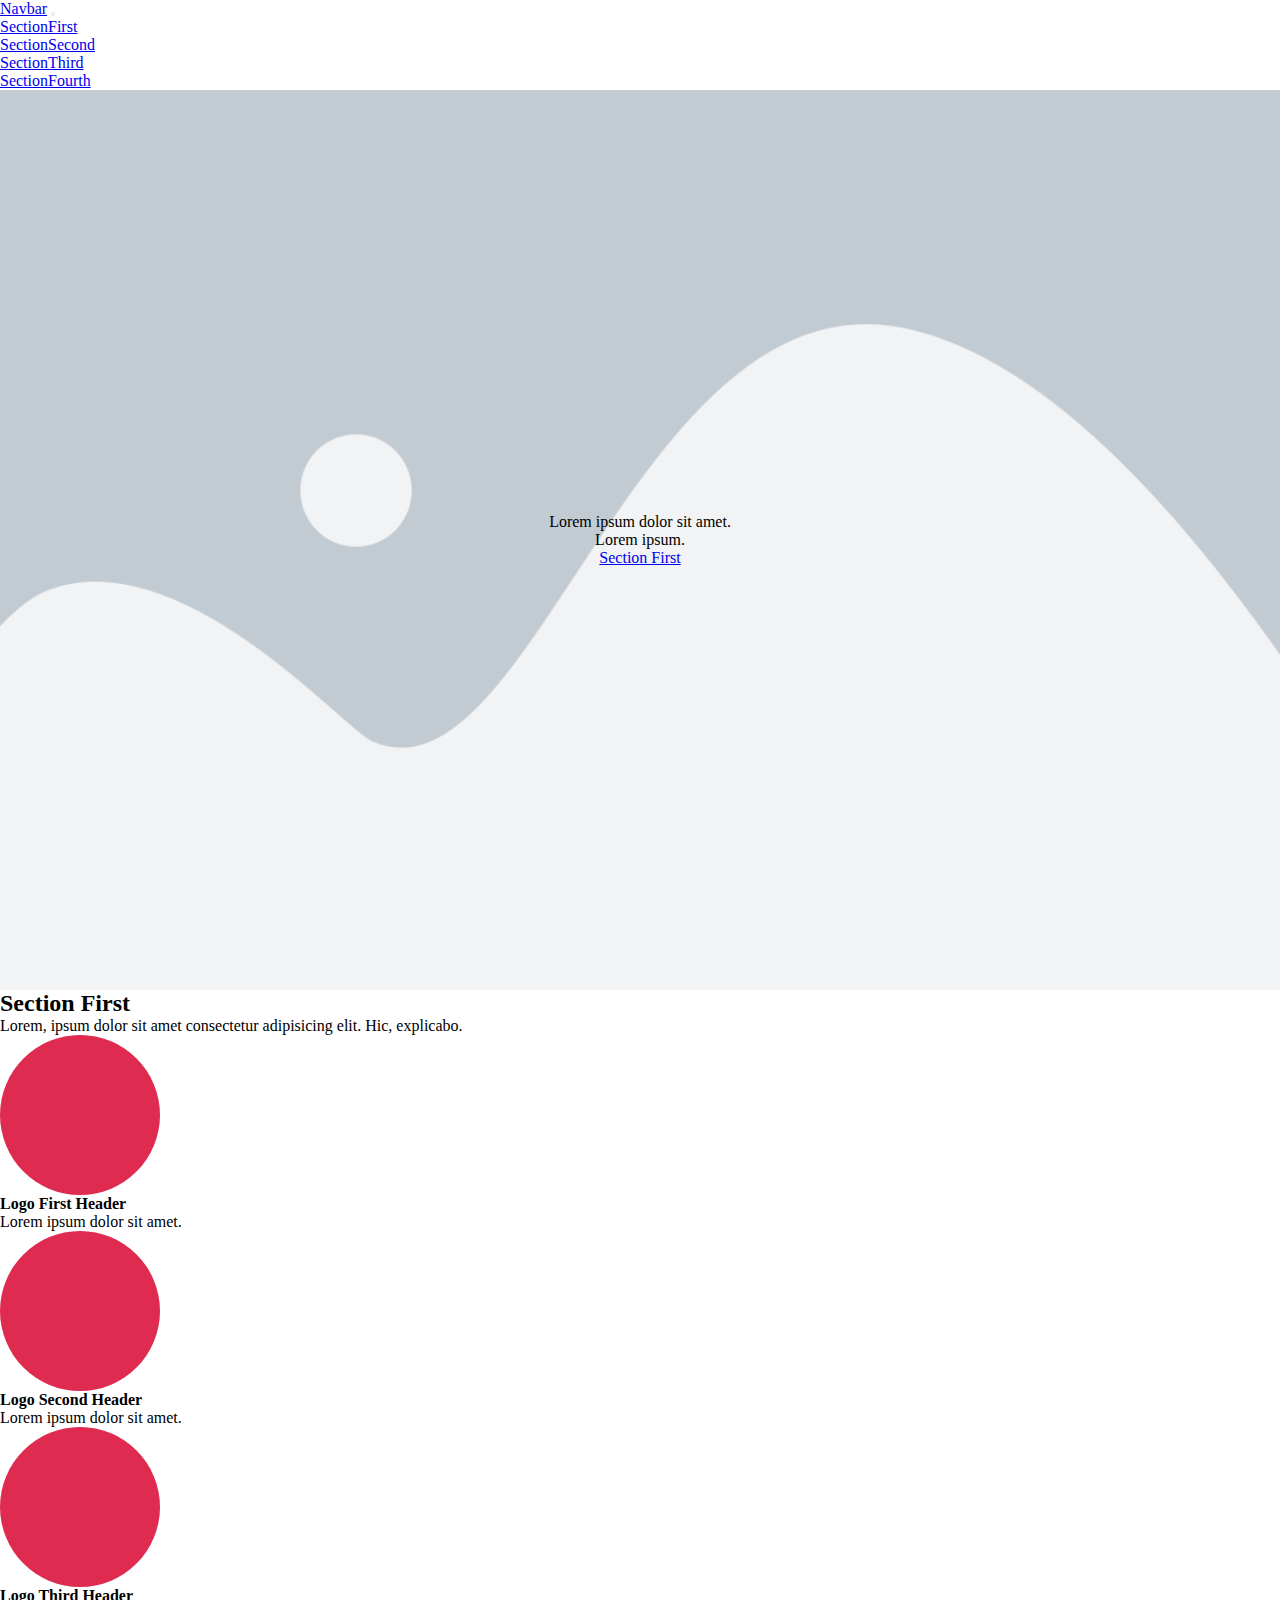
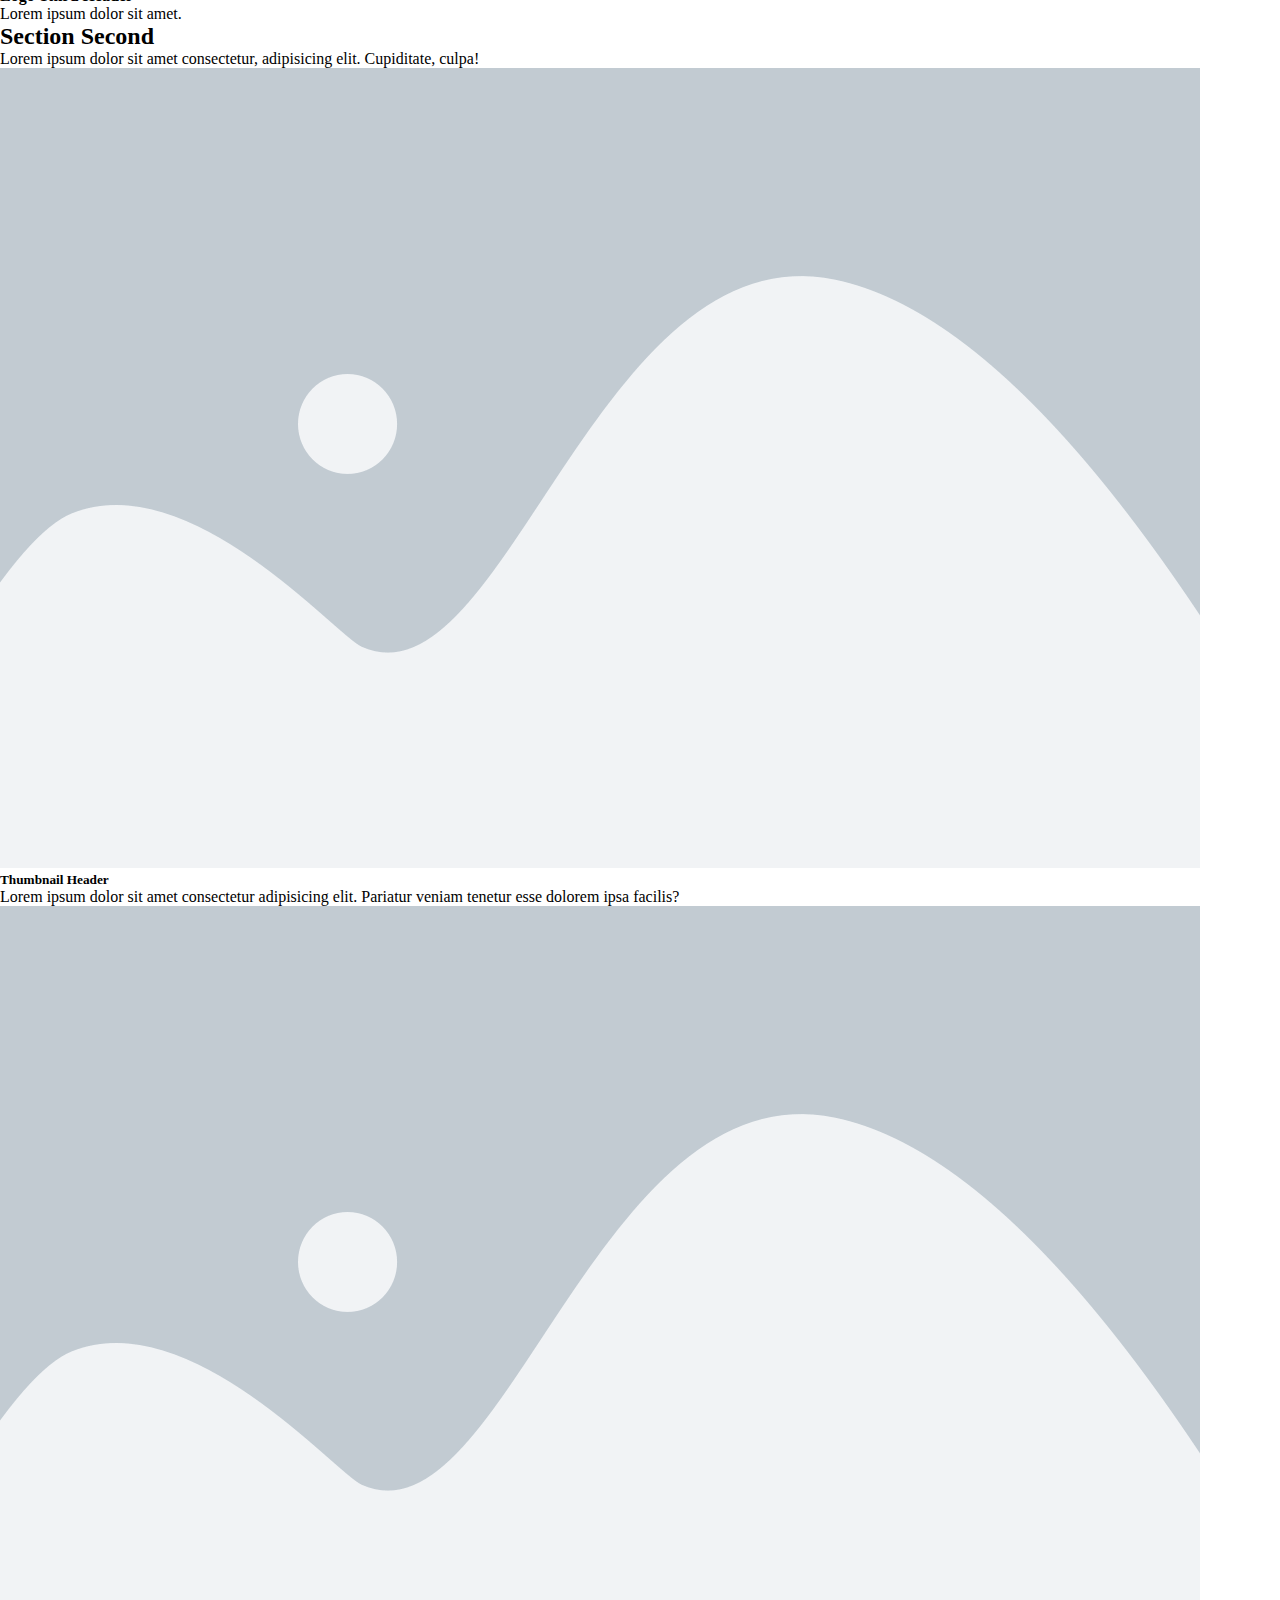
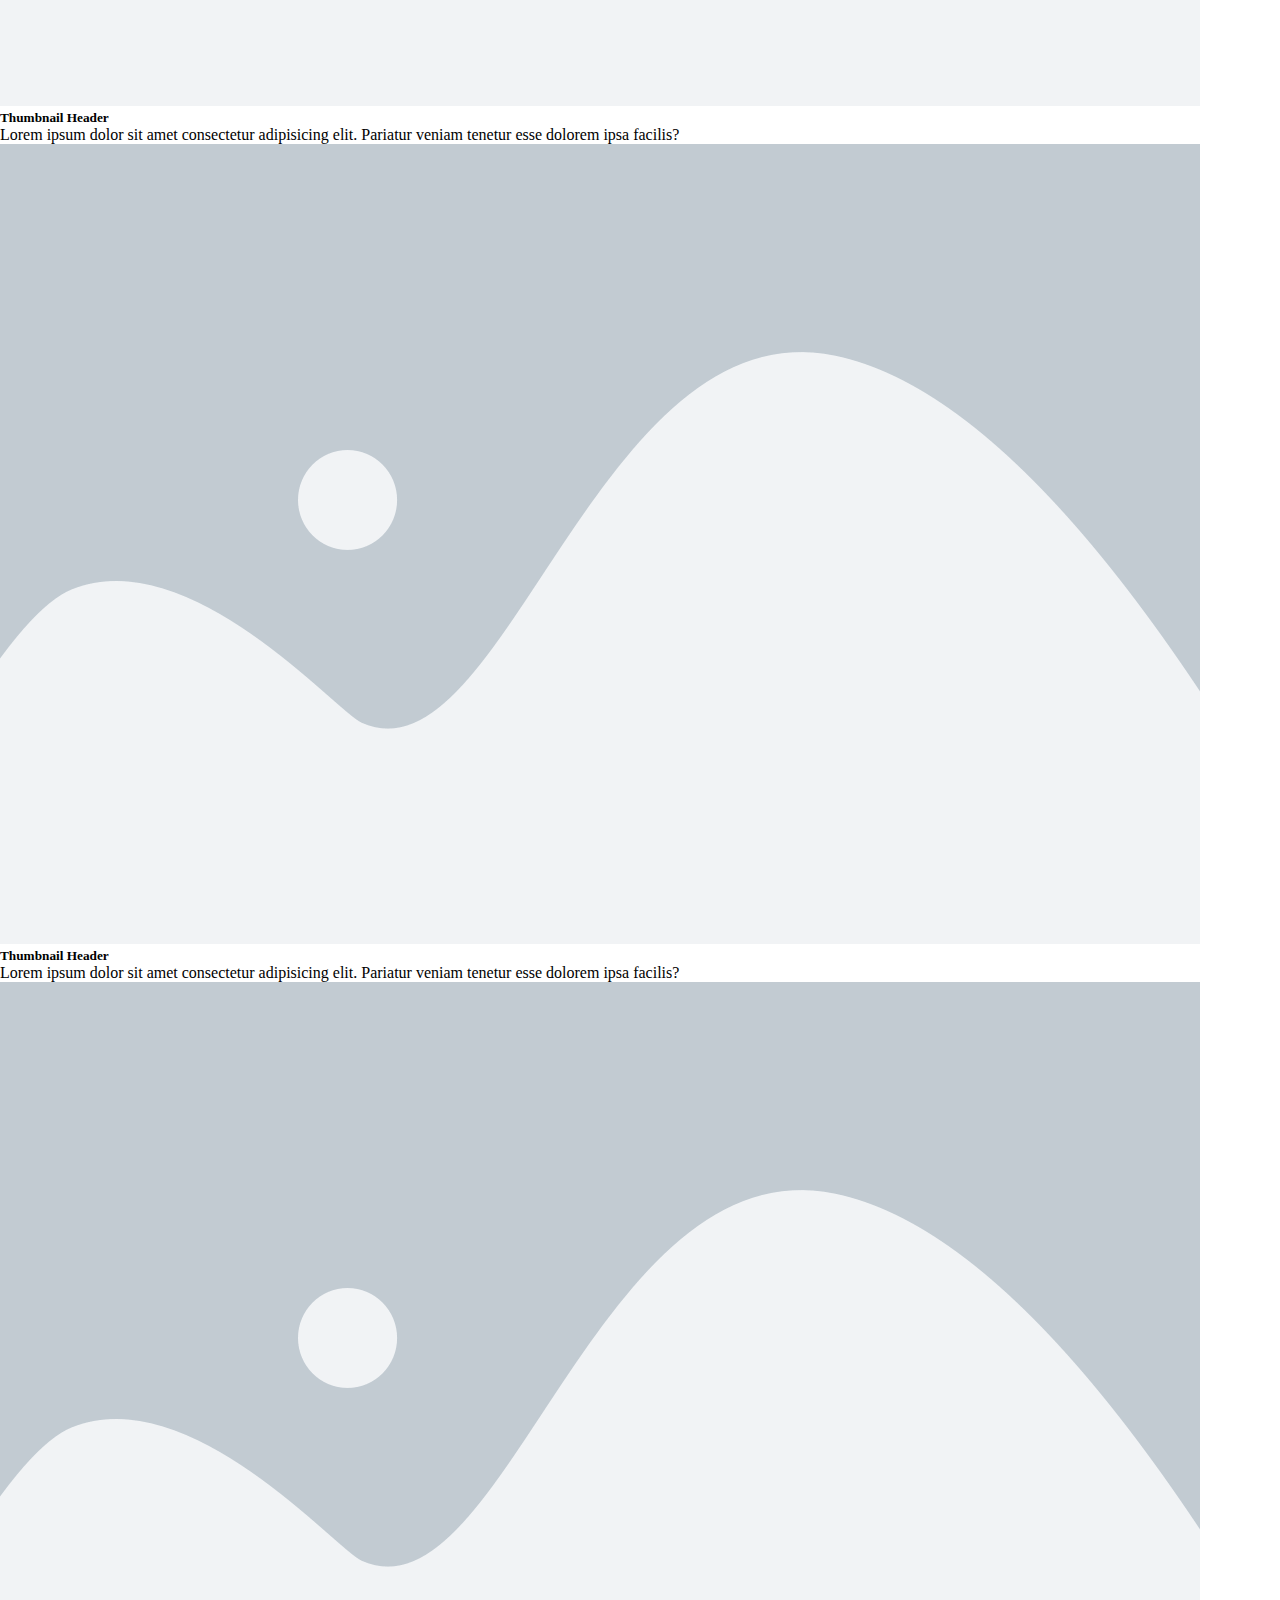
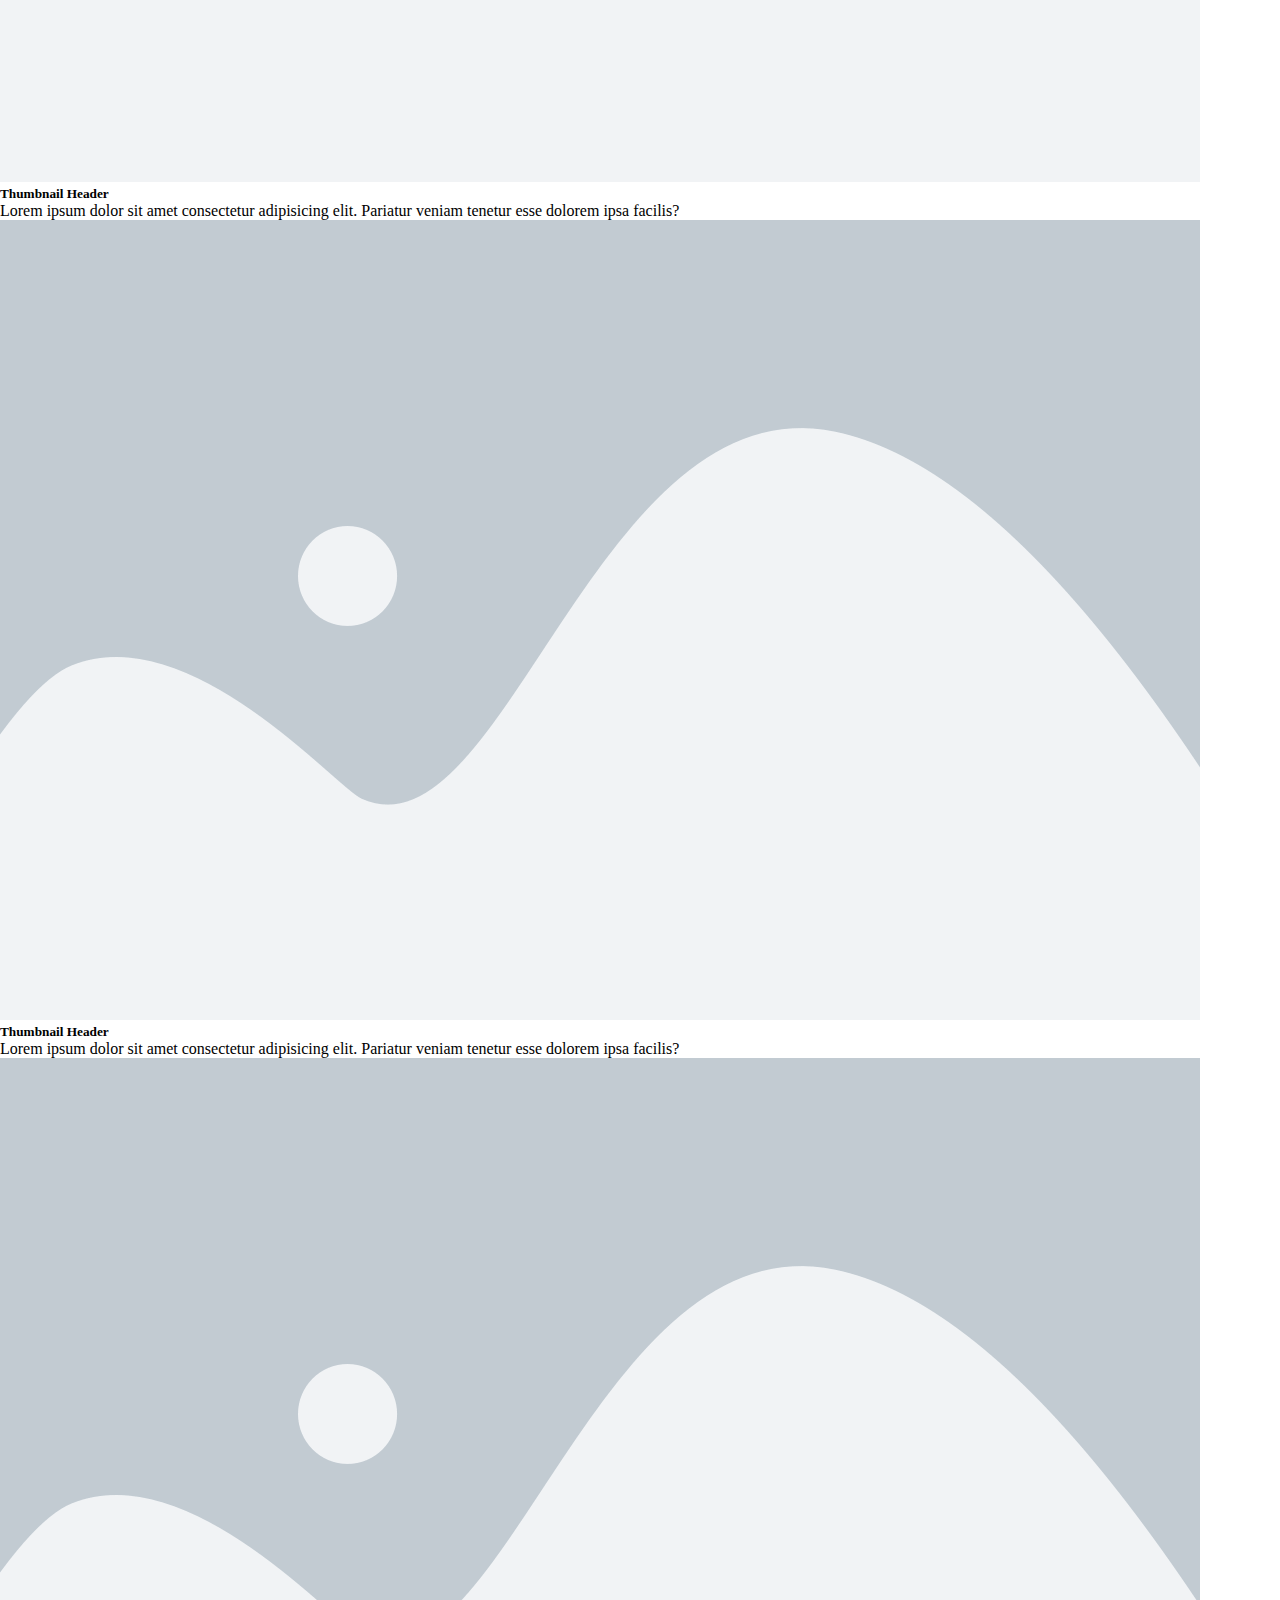
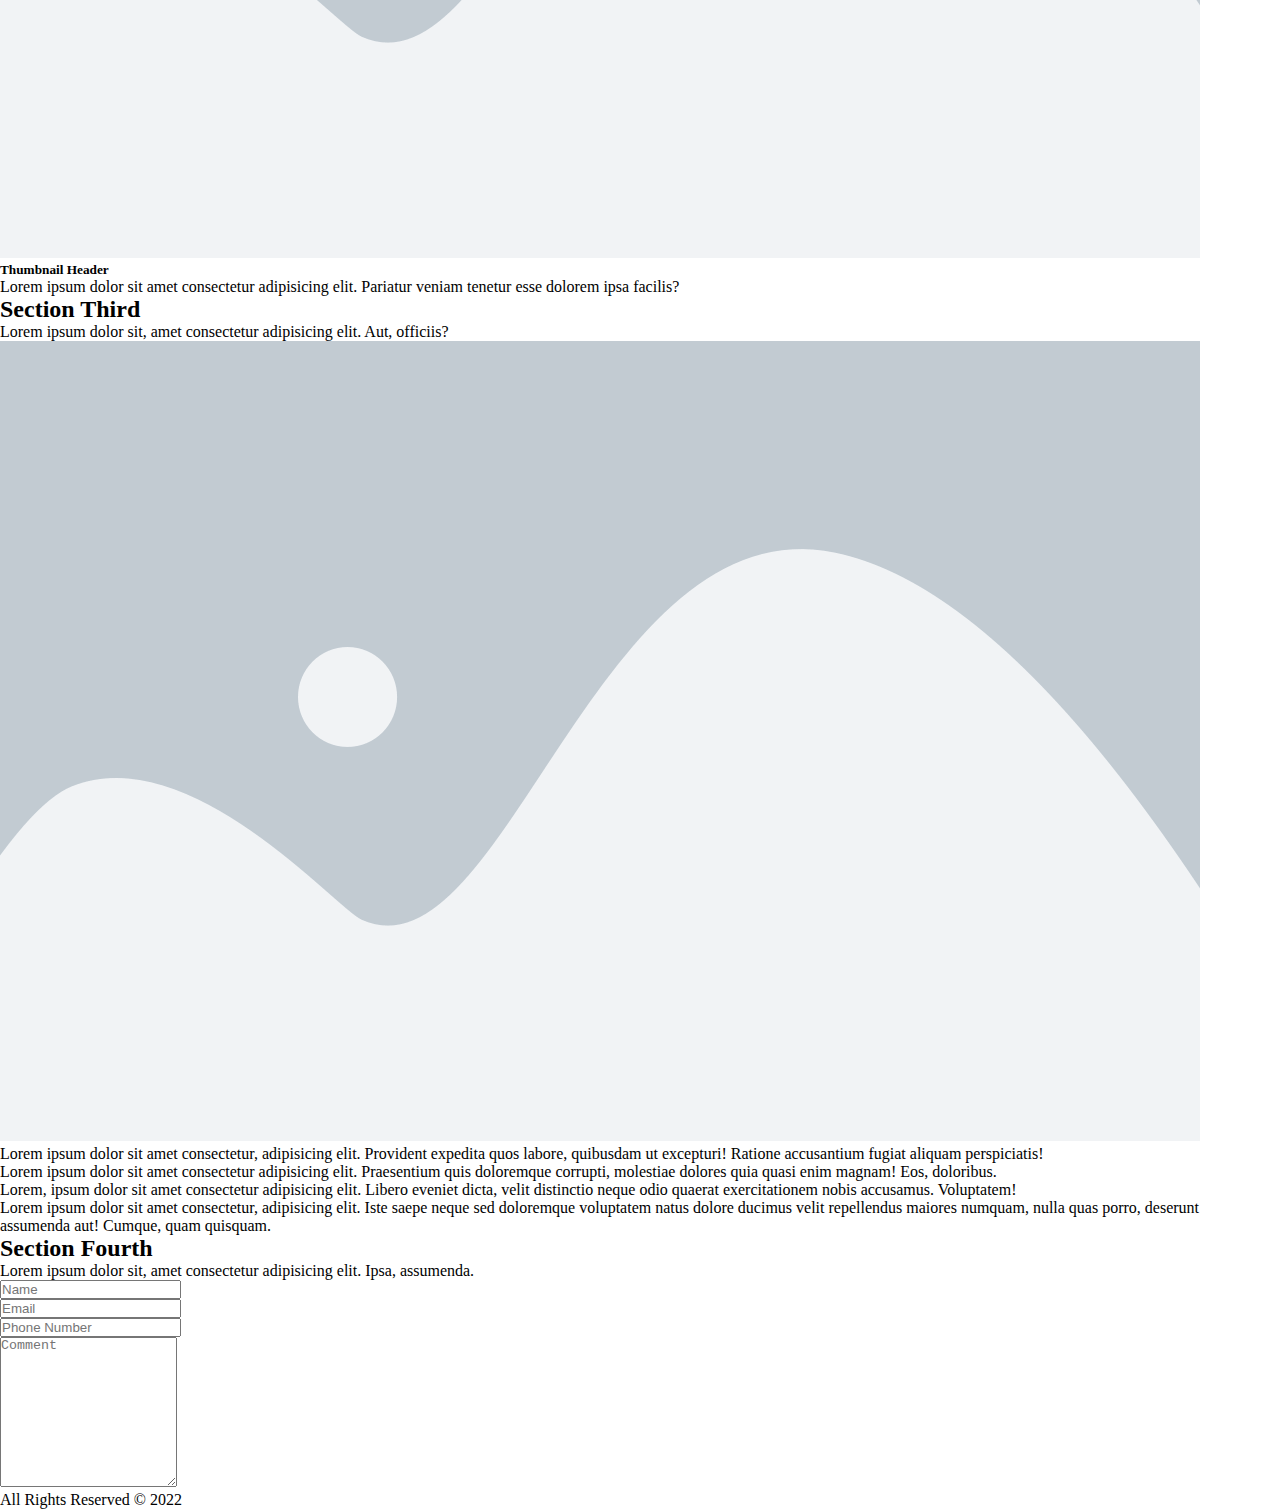
<file: bootstrap-project/index.html>
<!DOCTYPE html>
<html lang="en">
  <head>
    <meta charset="UTF-8" />
    <meta http-equiv="X-UA-Compatible" content="IE=edge" />
    <meta name="viewport" content="width=device-width, initial-scale=1.0" />
    <link
      href="https://cdn.jsdelivr.net/npm/bootstrap@5.3.0/dist/css/bootstrap.min.css"
      rel="stylesheet"
      integrity="sha384-9ndCyUaIbzAi2FUVXJi0CjmCapSmO7SnpJef0486qhLnuZ2cdeRhO02iuK6FUUVM"
      crossorigin="anonymous"
    />
    <link
      rel="stylesheet"
      href="https://cdnjs.cloudflare.com/ajax/libs/font-awesome/6.4.0/css/all.min.css"
      integrity="sha512-iecdLmaskl7CVkqkXNQ/ZH/XLlvWZOJyj7Yy7tcenmpD1ypASozpmT/E0iPtmFIB46ZmdtAc9eNBvH0H/ZpiBw=="
      crossorigin="anonymous"
      referrerpolicy="no-referrer"
    />
    <link rel="stylesheet" href="style.css" />
    <title>Bootstrap Project</title>
  </head>
  <body>
    <header>
      <nav class="navbar navbar-expand-sm bg-dark navbar-dark fixed-top px-4">
        <div class="container-fluid max-width-1200">
          <a class="navbar-brand" href="#">Navbar</a>
          <button
            class="navbar-toggler"
            type="button"
            data-bs-toggle="collapse"
            data-bs-target="#navbarSupportedContent"
            aria-controls="navbarSupportedContent"
            aria-expanded="false"
            aria-label="Toggle navigation"
          >
            <span class="navbar-toggler-icon"></span>
          </button>
          <div class="collapse navbar-collapse" id="navbarSupportedContent">
            <ul class="navbar-nav ms-auto mb-6 mb-lg-0">
              <li class="nav-item">
                <a class="nav-link" aria-current="page" href="#section-first"
                  >SectionFirst</a
                >
              </li>
              <li class="nav-item">
                <a class="nav-link" href="#section-second">SectionSecond</a>
              </li>
              <li class="nav-item">
                <a class="nav-link" href="#section-third">SectionThird</a>
              </li>
              <li class="nav-item">
                <a class="nav-link" href="#section-fourth">SectionFourth</a>
              </li>
            </ul>
          </div>
        </div>
      </nav>
    </header>
    <main>
      <section class="container-fluid banner">
        <p class="display-5">Lorem ipsum dolor sit amet.</p>
        <p class="display-3">Lorem ipsum.</p>
        <a href="#section-first" class="btn btn-danger btn-lg">Section First</a>
      </section>
      <section class="container-fluid services py-5 text-center max-width-1200">
        <div>
          <h2 class="display-3" id="section-first">Section First</h2>
          <p>
            Lorem, ipsum dolor sit amet consectetur adipisicing elit. Hic,
            explicabo.
          </p>
        </div>
        <div class="row justify-content-center">
          <div class="col-md-4 py-3">
            <div class="icon-container mx-auto my-3">
              <i class="fa-solid fa-code icon"></i>
            </div>
            <h4>Logo First Header</h4>
            <p>Lorem ipsum dolor sit amet.</p>
          </div>
          <div class="col-md-4 py-3">
            <div class="icon-container mx-auto my-3">
              <i class="fa-solid fa-palette icon"></i>
            </div>
            <h4>Logo Second Header</h4>
            <p>Lorem ipsum dolor sit amet.</p>
          </div>
          <div class="col-md-4 py-3">
            <div class="icon-container mx-auto my-3">
              <i class="fa-solid fa-network-wired icon"></i>
            </div>
            <h4>Logo Third Header</h4>
            <p>Lorem ipsum dolor sit amet.</p>
          </div>
        </div>
      </section>
      <section class="container-fluid text-center max-width-1200 px-md-5">
        <h2 class="display-3" id="section-second">Section Second</h2>
        <p>
          Lorem ipsum dolor sit amet consectetur, adipisicing elit. Cupiditate,
          culpa!
        </p>
        <div class="container-fluid">
          <div class="row">
            <div class="p-0 col-md-6 col-lg-4">
              <div class="card m-2">
                <img
                  class="img-thumbnail"
                  src="./imgs/placeholder.png"
                  alt="placeholder"
                />
                <h5>Thumbnail Header</h5>
                <p>
                  Lorem ipsum dolor sit amet consectetur adipisicing elit.
                  Pariatur veniam tenetur esse dolorem ipsa facilis?
                </p>
              </div>
            </div>
            <div class="p-0 col-md-6 col-lg-4">
              <div class="card m-2">
                <img
                  class="img-thumbnail"
                  src="./imgs/placeholder.png"
                  alt="placeholder"
                />
                <h5>Thumbnail Header</h5>
                <p>
                  Lorem ipsum dolor sit amet consectetur adipisicing elit.
                  Pariatur veniam tenetur esse dolorem ipsa facilis?
                </p>
              </div>
            </div>
            <div class="p-0 col-md-6 col-lg-4">
              <div class="card m-2">
                <img
                  class="img-thumbnail"
                  src="./imgs/placeholder.png"
                  alt="placeholder"
                />
                <h5>Thumbnail Header</h5>
                <p>
                  Lorem ipsum dolor sit amet consectetur adipisicing elit.
                  Pariatur veniam tenetur esse dolorem ipsa facilis?
                </p>
              </div>
            </div>
            <div class="p-0 col-md-6 col-lg-4">
              <div class="card m-2">
                <img
                  class="img-thumbnail"
                  src="./imgs/placeholder.png"
                  alt="placeholder"
                />
                <h5>Thumbnail Header</h5>
                <p>
                  Lorem ipsum dolor sit amet consectetur adipisicing elit.
                  Pariatur veniam tenetur esse dolorem ipsa facilis?
                </p>
              </div>
            </div>
            <div class="p-0 col-md-6 col-lg-4">
              <div class="card m-2">
                <img
                  class="img-thumbnail"
                  src="./imgs/placeholder.png"
                  alt="placeholder"
                />
                <h5>Thumbnail Header</h5>
                <p>
                  Lorem ipsum dolor sit amet consectetur adipisicing elit.
                  Pariatur veniam tenetur esse dolorem ipsa facilis?
                </p>
              </div>
            </div>
            <div class="p-0 col-md-6 col-lg-4">
              <div class="card m-2">
                <img
                  class="img-thumbnail"
                  src="./imgs/placeholder.png"
                  alt="placeholder"
                />
                <h5>Thumbnail Header</h5>
                <p>
                  Lorem ipsum dolor sit amet consectetur adipisicing elit.
                  Pariatur veniam tenetur esse dolorem ipsa facilis?
                </p>
              </div>
            </div>
          </div>
        </div>
      </section>
      <section class="container-fluid max-width-1200 p-md-5">
        <h2 class="text-center display-3 mt-4" id="section-third">
          Section Third
        </h2>
        <p class="text-center">
          Lorem ipsum dolor sit, amet consectetur adipisicing elit. Aut,
          officiis?
        </p>
        <div class="row my-5 mx-0">
          <div class="col-lg-6 order-lg-1 p-2">
            <img
              src="./imgs/placeholder.png"
              alt="placeholder"
              class="img-thumbnail"
            />
          </div>
          <div class="col-lg-6 text-center text-lg-start p-2">
            <p>
              Lorem ipsum dolor sit amet consectetur, adipisicing elit.
              Provident expedita quos labore, quibusdam ut excepturi! Ratione
              accusantium fugiat aliquam perspiciatis!
            </p>
            <p>
              Lorem ipsum dolor sit amet consectetur adipisicing elit.
              Praesentium quis doloremque corrupti, molestiae dolores quia quasi
              enim magnam! Eos, doloribus.
            </p>
            <p>
              Lorem, ipsum dolor sit amet consectetur adipisicing elit. Libero
              eveniet dicta, velit distinctio neque odio quaerat exercitationem
              nobis accusamus. Voluptatem!
            </p>
            <p>
              Lorem ipsum dolor sit amet consectetur, adipisicing elit. Iste
              saepe neque sed doloremque voluptatem natus dolore ducimus velit
              repellendus maiores numquam, nulla quas porro, deserunt assumenda
              aut! Cumque, quam quisquam.
            </p>
          </div>
        </div>
      </section>
      <section class="container-fluid max-width-1200 text-center">
        <h2 class="display-3">Section Fourth</h2>
        <p>
          Lorem ipsum dolor sit, amet consectetur adipisicing elit. Ipsa,
          assumenda.
        </p>
        <form action="get" class="py-5">
          <div class="row">
            <div class="col-md-6 px-sm-5">
              <div class="input-group py-2">
                <input type="text" class="form-control" placeholder="Name">
              </div>
              <div class="input-group py-2">
                <input type="email" class="form-control" placeholder="Email">
              </div>
              <div class="input-group py-2">
                <input type="number" class="form-control" placeholder="Phone Number">
              </div>
            </div>
            <div class="col-md-6 py-2 px-sm-5">
              <textarea
                name="comment"
                id="comment"
                class="form-control"
                placeholder="Comment"
              ></textarea>
            </div>
          </div>
        </form>
      </section>
    </main>
    <footer class="bg-dark container-fluid py-4 bg-secondary">
      <p class="text-center text-light">All Rights Reserved © 2022</p>
    </footer>
  </body>
  <script
    src="https://cdn.jsdelivr.net/npm/bootstrap@5.3.0/dist/js/bootstrap.bundle.min.js"
    integrity="sha384-geWF76RCwLtnZ8qwWowPQNguL3RmwHVBC9FhGdlKrxdiJJigb/j/68SIy3Te4Bkz"
    crossorigin="anonymous"
  ></script>
</html>
</file>
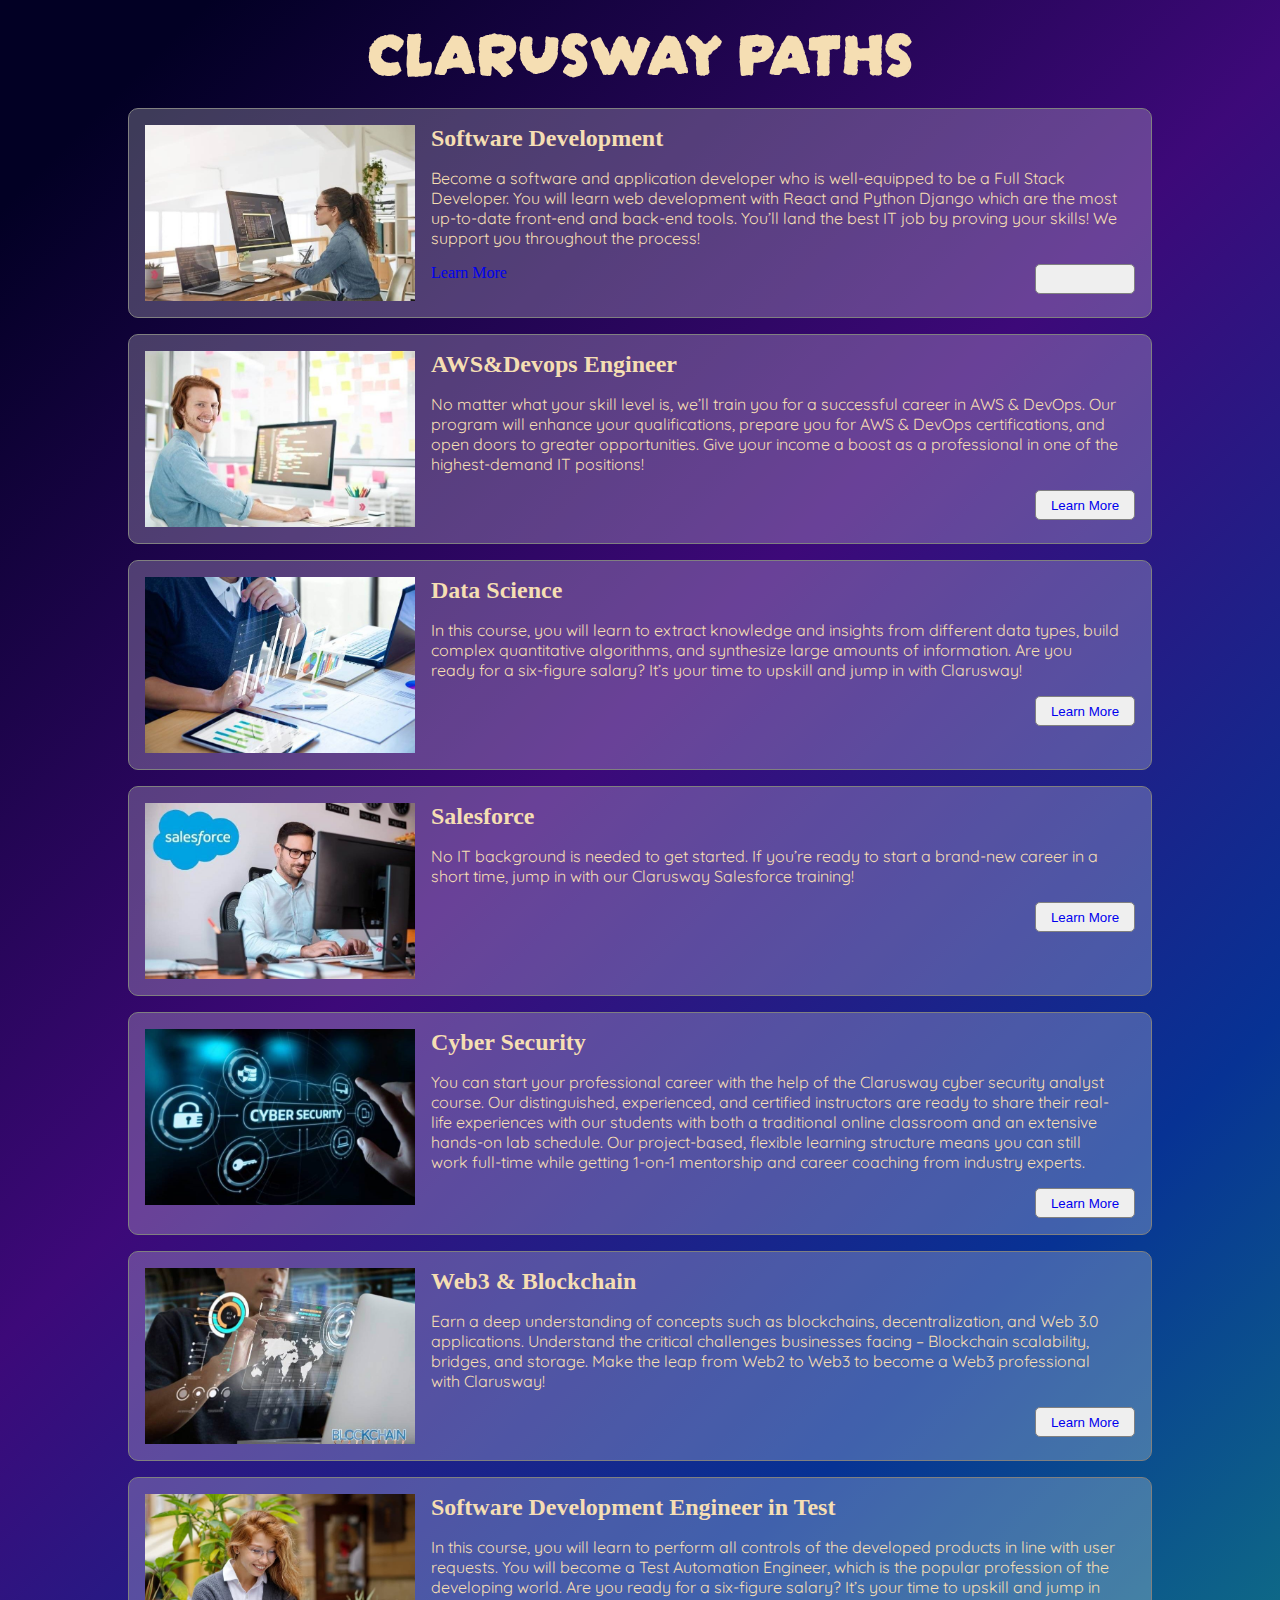
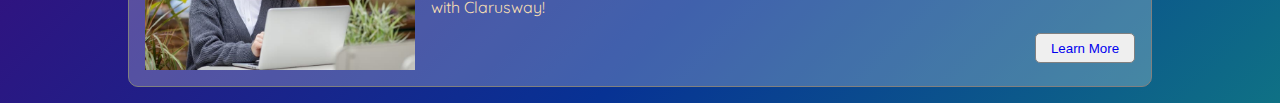
<file: clarusway-paths/index.html>
<!DOCTYPE html>
<html lang="en">
  <head>
    <meta charset="UTF-8" />
    <meta http-equiv="X-UA-Compatible" content="IE=edge" />
    <meta name="viewport" content="width=device-width, initial-scale=1.0" />
    <link rel="stylesheet" href="style.css" />
    <title>Document</title>
  </head>
  <body>
    <header>
      <h1>CLARUSWAY PATHS</h1>
    </header>

    <main>
      <section class="card">
        <img src="./img/fs.jpg" alt="A women looking at to computer screen" />
        <article>
          <h2>Software Development</h2>
          <p>
            Become a software and application developer who is well-equipped to
            be a Full Stack Developer. You will learn web development with React
            and Python Django which are the most up-to-date front-end and
            back-end tools. You’ll land the best IT job by proving your skills!
            We support you throughout the process!
          </p>
          <button>
        </article>
        <a href="https://clarusway.com/full-stack-developer/">Learn More</a>
      </button>
      </section>
      <section class="card">
        <img
          src="./img/aws.jpg"
          alt="A man front of the computer screen looking at the camera"
        />
        <article>
          <h2>AWS&Devops Engineer</h2>
          <p>
            No matter what your skill level is, we’ll train you for a successful
            career in AWS & DevOps. Our program will enhance your
            qualifications, prepare you for AWS & DevOps certifications, and
            open doors to greater opportunities. Give your income a boost as a
            professional in one of the highest-demand IT positions!
          </p>
          <button><a href="https://clarusway.com/aws-devops/">Learn More</a></button>
        </article>
      </section>
      <section class="card">
        <img src="./img/datascience.jpg" alt="A man working on the desk" />
        <article>
          <h2>Data Science</h2>
          <p>
            In this course, you will learn to extract knowledge and insights
            from different data types, build complex quantitative algorithms,
            and synthesize large amounts of information. Are you ready for a
            six-figure salary? It’s your time to upskill and jump in with
            Clarusway!
          </p>
          <button><a href="https://clarusway.com/data-science/">Learn More</a></button>
        </article>
      </section>
      <section class="card">
        <img src="./img/salesforce.jpg" alt="A man typing on computer" />
        <article>
          <h2>Salesforce</h2>
          <p>
            No IT background is needed to get started. If you’re ready to start
            a brand-new career in a short time, jump in with our Clarusway
            Salesforce training!
          </p>
          <button><a href="https://clarusway.com/salesforce/">Learn More</a></button>
        </article>
      </section>
      <section class="card">
        <img
          src="./img/cs.jpg"
          alt="hologram menu with a hand reaching to it"
        />
        <article>
          <h2>Cyber Security</h2>
          <p>
            You can start your professional career with the help of the
            Clarusway cyber security analyst course. Our distinguished,
            experienced, and certified instructors are ready to share their
            real-life experiences with our students with both a traditional
            online classroom and an extensive hands-on lab schedule. Our
            project-based, flexible learning structure means you can still work
            full-time while getting 1-on-1 mentorship and career coaching from
            industry experts.
          </p>
          <button><a href="https://clarusway.com/cyber-security/">Learn More</a></button>
        </article>
      </section>
      <section class="card">
        <img
          src="./img/web3.jpg"
          alt="A man front of a laptop touching to hologram"
        />
        <article>
          <h2>Web3 & Blockchain</h2>
          <p>
            Earn a deep understanding of concepts such as blockchains,
            decentralization, and Web 3.0 applications. Understand the critical
            challenges businesses facing – Blockchain scalability, bridges, and
            storage. Make the leap from Web2 to Web3 to become a Web3
            professional with Clarusway!
          </p>
          <button><a href="https://clarusway.com/web3/">Learn More</a></button>
        </article>
      </section>
      <section class="card">
        <img src="./img/sdet.jpg" alt="A women sitting front of a laptop" />
        <article>
          <h2>Software Development Engineer in Test</h2>
          <p>
            In this course, you will learn to perform all controls of the
            developed products in line with user requests. You will become a
            Test Automation Engineer, which is the popular profession of the
            developing world. Are you ready for a six-figure salary? It’s your
            time to upskill and jump in with Clarusway!
          </p>
          <button><a href="https://clarusway.com/software-development-engineer-in-test/">Learn More</a></button>
        </article>
      </section>
    </main>
  </body>
</html>
</file>
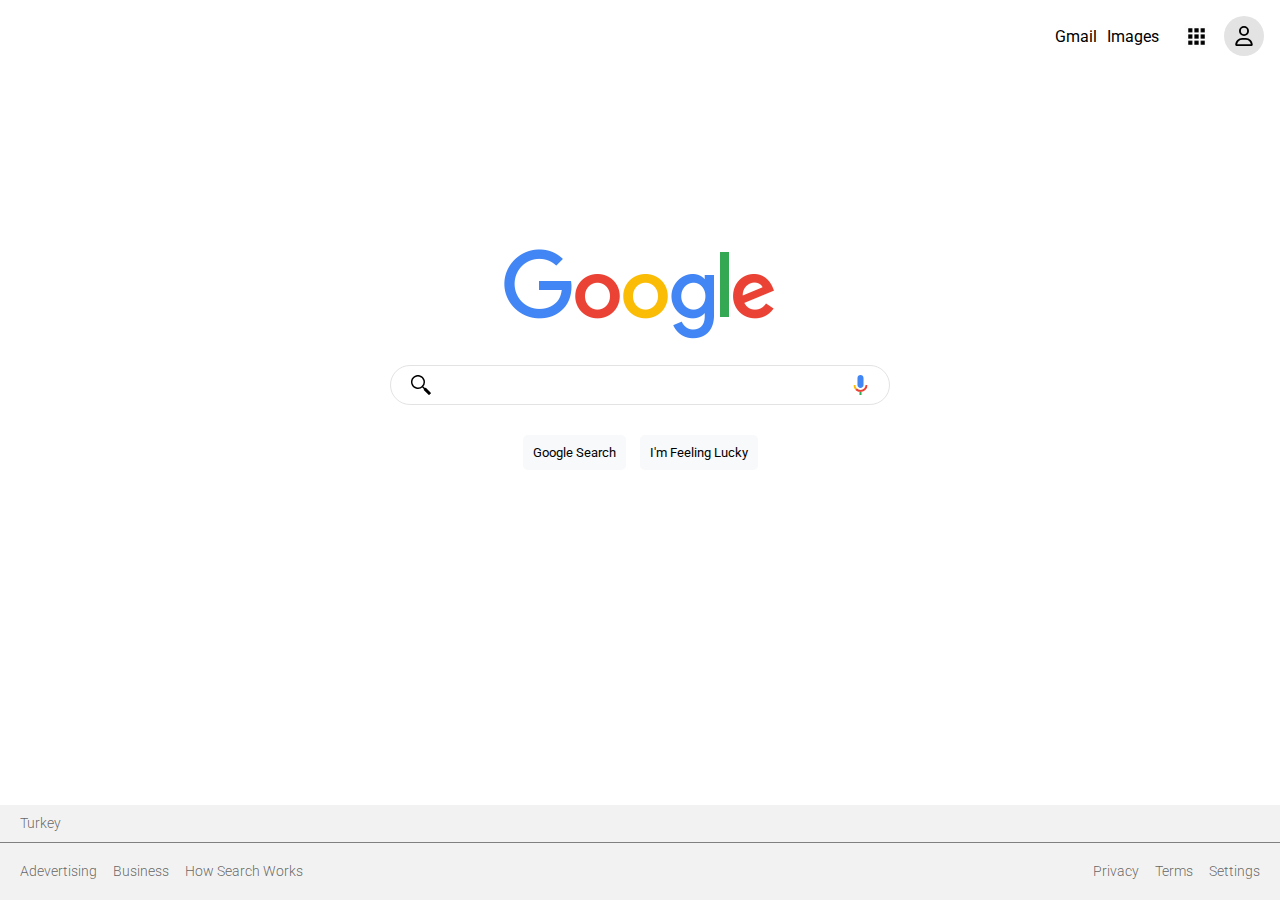
<file: google-landing-page/index.html>
<!DOCTYPE html>
<html lang="en">
  <head>
    <meta charset="UTF-8" />
    <meta http-equiv="X-UA-Compatible" content="IE=edge" />
    <meta name="viewport" content="width=device-width, initial-scale=1.0" />
    <link
      rel="shortcut icon"
      href="https://www.google.com/favicon.ico"
      type="image/x-icon"
    />
    <link rel="stylesheet" href="style.css" />
    <title>Google</title>
  </head>
  <body>
    <header>
      <nav>
        <section class="nav">
          <div class="nav__right">
            <a href="#" class="nav__gmail">Gmail</a>
            <a href="#" class="nav__images">Images</a>
            <img
              class="nav__app-icon"
              src="./img/icon-menu.jpg"
              alt="icon menu"
            />
            <div class="nav__user">
              <img
                class="nav__user-photo"
                src="./img/user-regular.svg"
                alt="user icon"
              />
            </div>
          </div>
        </section>
      </nav>
    </header>
    <main class="main">
      <div class="main__top-empty-place"></div>
      <section class="google-logo">
        <img src="./img/googlelogo.png" alt="google logo" />
      </section>
      <section class="main__search-bar">
        <img
          class="main__search-bar--icons"
          src="./img/Magnifying_glass_icon.svg"
          alt=""
        />
        <input type="search" name="search" id="search" />
        <img class="main__search-bar--icons" src="./img/Google_mic.svg" alt="" />
      </section>
      <section class="main__buttons-container">
        <button class="main__buttons">Google Search</button>
        <button class="main__buttons">I'm Feeling Lucky</button>
      </section>
    </main>
    <footer>
      <section class="footer__location">Turkey</section>
      <section class="footer__info">
        <ul>
          <li>Adevertising</li>
          <li>Business</li>
          <li>How Search Works</li>
        </ul>
        <ul>
          <li>Privacy</li>
          <li>Terms</li>
          <li>Settings</li>
        </ul>
      </section>
    </footer>
  </body>
</html>
</file>
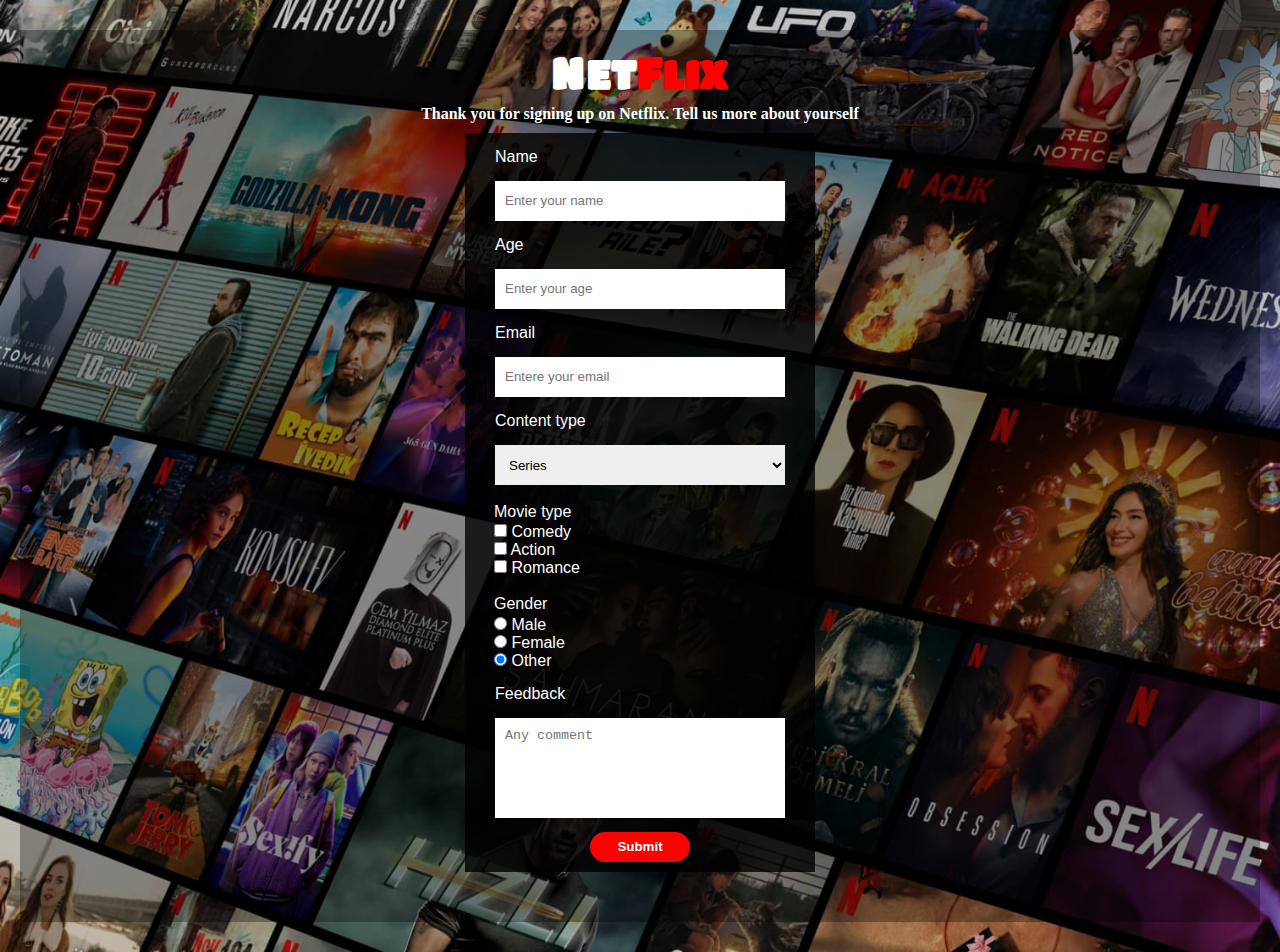
<file: netflix-survey/index.html>
<!DOCTYPE html>
<html lang="en">
  <head>
    <meta charset="UTF-8" />
    <meta http-equiv="X-UA-Compatible" content="IE=edge" />
    <meta name="viewport" content="width=device-width, initial-scale=1.0" />
    <link rel="stylesheet" href="style.css" />
    <title>Netflix Survey</title>
  </head>
  <body>
    <main>
      <section class="header">
        <h1>
          <span style="color: white"
            ><span style="font-size: 1.1em; letter-spacing: 0.05em">N</span
            >ET</span
          ><span style="color: red"
            ><span style="font-size: 1.1em;">F</span
            >LIX</span
          >
        </h1>
        <p>Thank you for signing up on Netflix. Tell us more about yourself</p>
      </section>
      <section>
        <form action="#" method="get">
          <fieldset class="main">
            <label for="name">Name</label>
            <input type="text" id="name" placeholder="Enter your name" />
            <label for="age">Age</label>
            <input type="number" id="age" placeholder="Enter your age" />
            <label for="email">Email</label>
            <input type="email" id="email" placeholder="Entere your email" />
            <label for="contenttype">Content type</label>
            <select name="contenttype" id="contenttype">
              <option value="series" selected>Series</option>
              <option value="movies">Movies</option>
              <option value="tvshows">Tv-shows</option>
            </select>
          </fieldset>
          <fieldset class="checkbox">
            <legend>Movie type</legend>
            <input type="checkbox" name="comedy" id="comedy" />
            <label for="comedy">Comedy</label><br />
            <input type="checkbox" name="action" id="action" />
            <label for="action">Action</label><br />
            <input type="checkbox" name="romance" id="romance" />
            <label for="romance">Romance</label>
          </fieldset>
          <fieldset class="selectbox">
            <legend>Gender</legend>
            <input type="radio" name="gender" id="male" />
            <label for="male">Male</label><br />
            <input type="radio" name="gender" id="female" />
            <label for="female">Female</label><br />
            <input type="radio" name="gender" id="other" checked />
            <label for="other">Other</label>
          </fieldset>
          <fieldset class="textarea">
            <label for="feedback">Feedback</label>
            <textarea
              name="feedback"
              id="feedback"
              placeholder="Any comment"
            ></textarea>
          </fieldset>
          <div class="btn-container">
            <input type="submit" value="Submit" id="submit-btn" />
          </div>
        </form>
      </section>
    </main>
  </body>
</html>
</file>
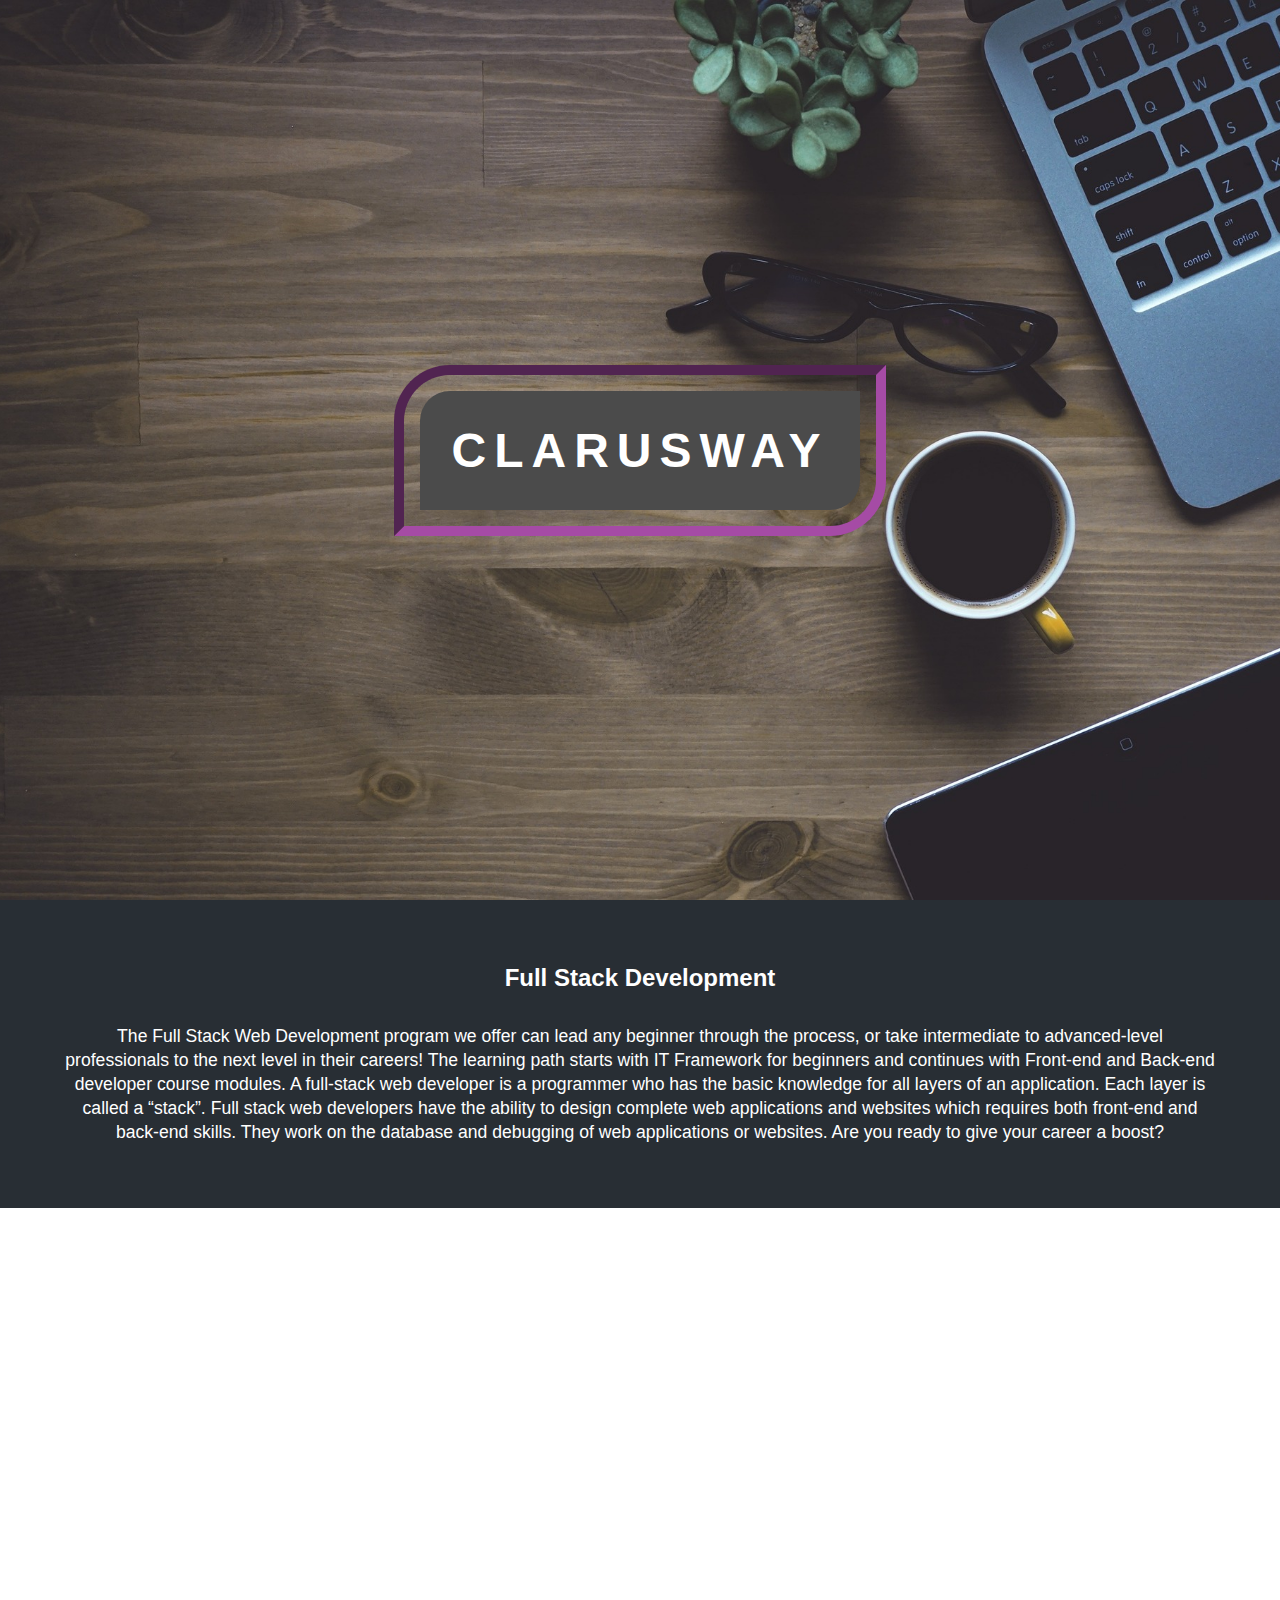
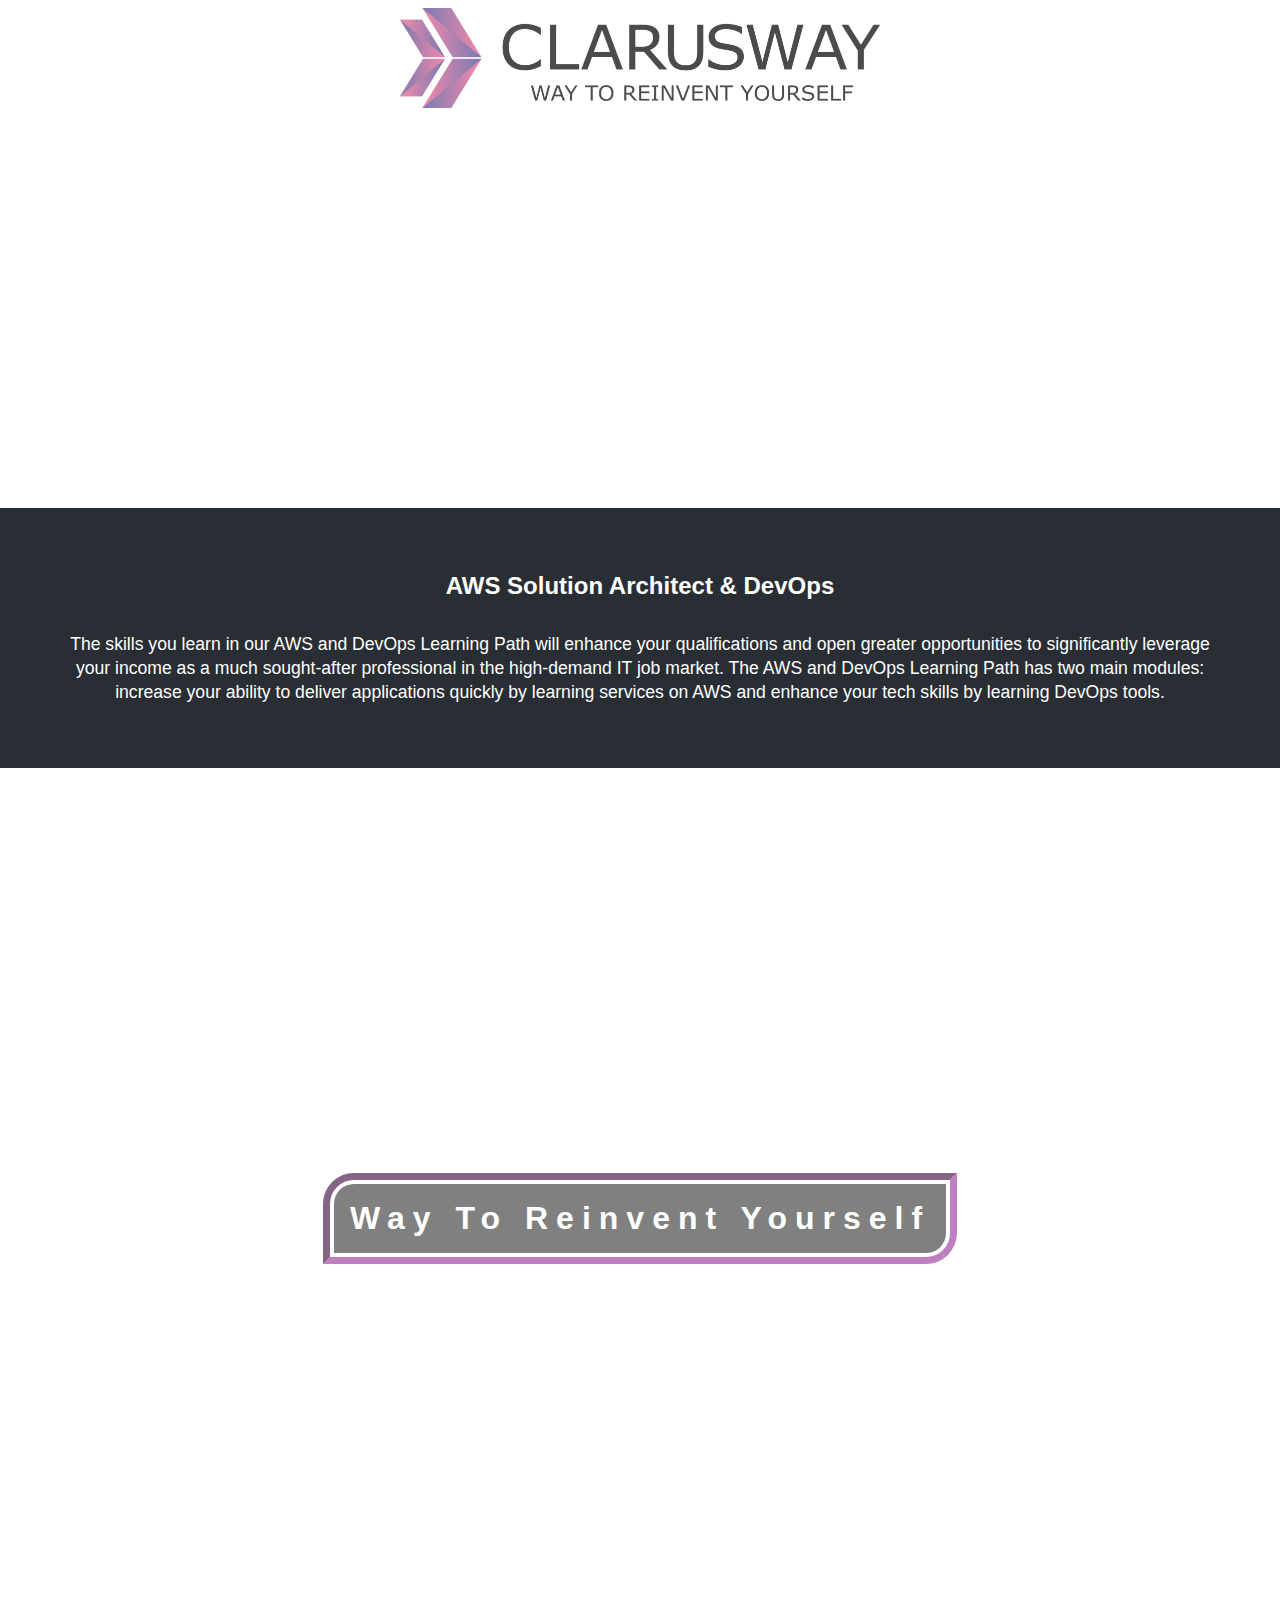
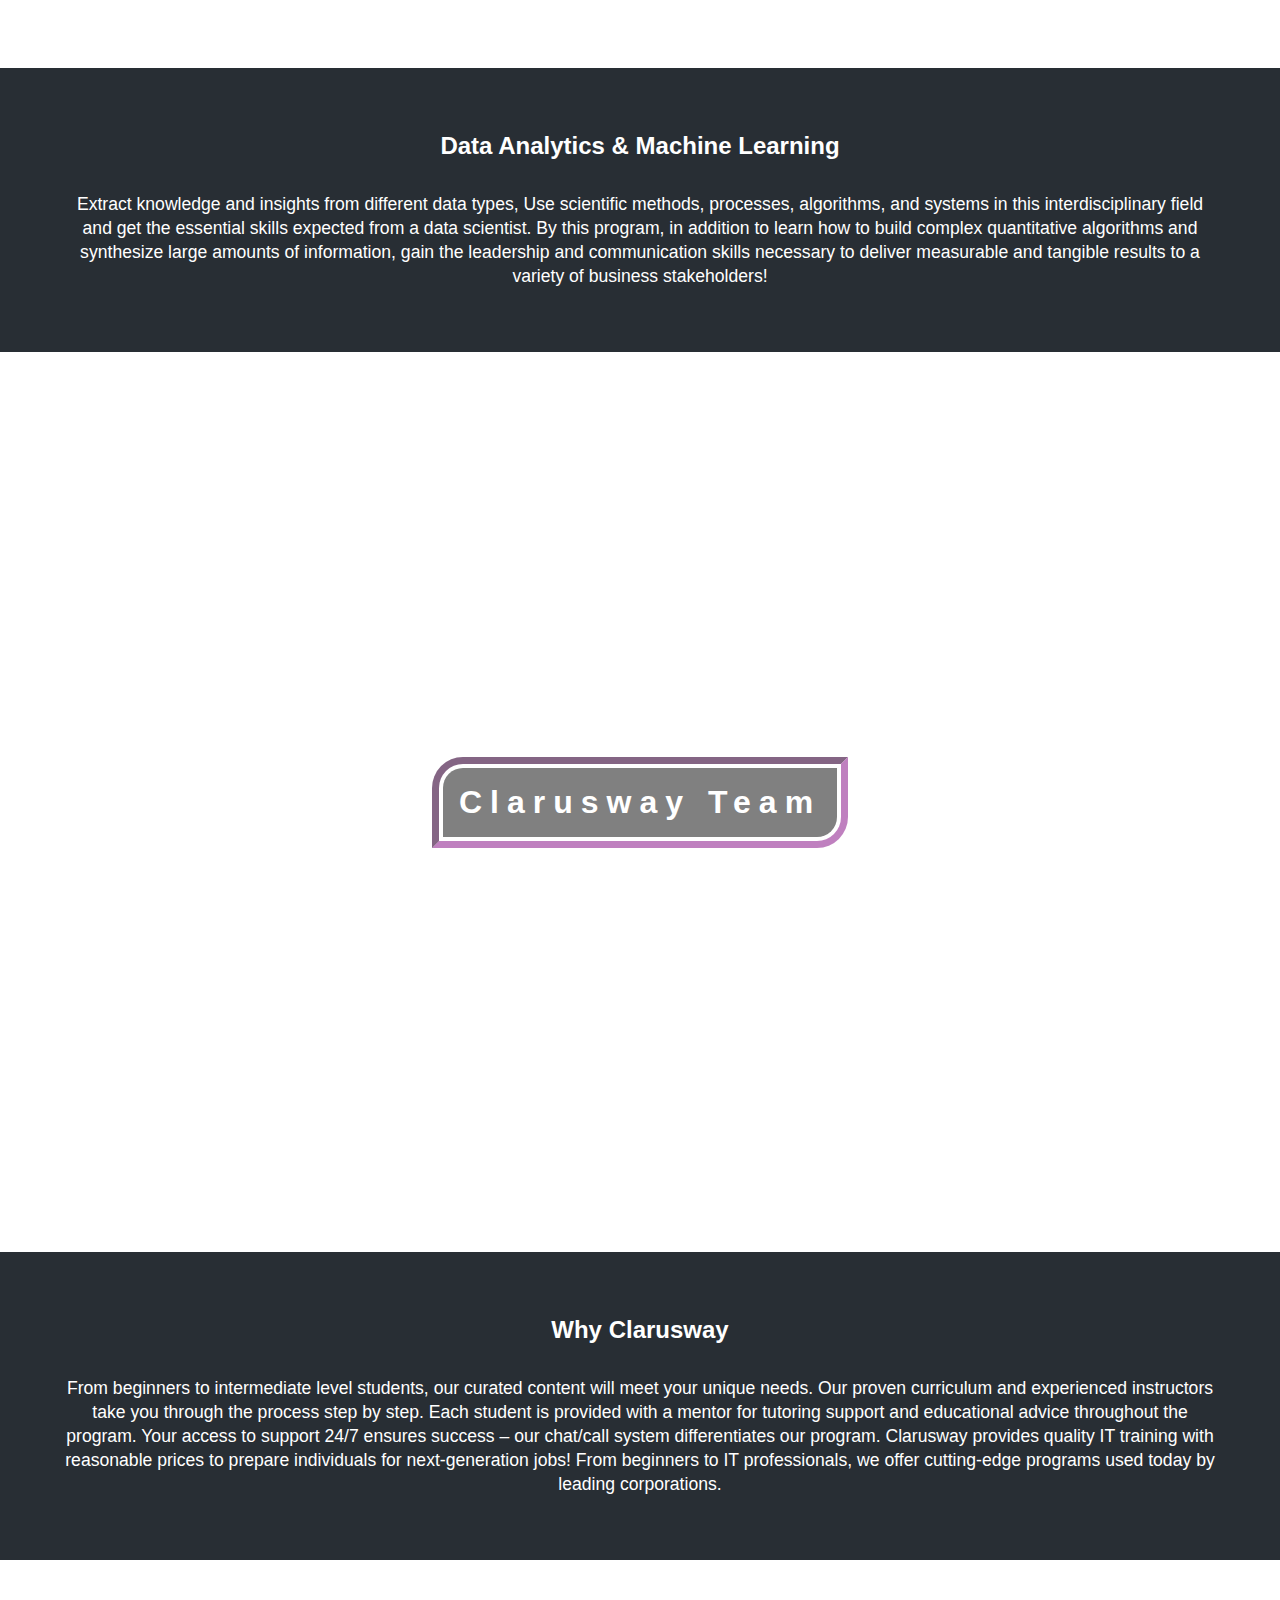
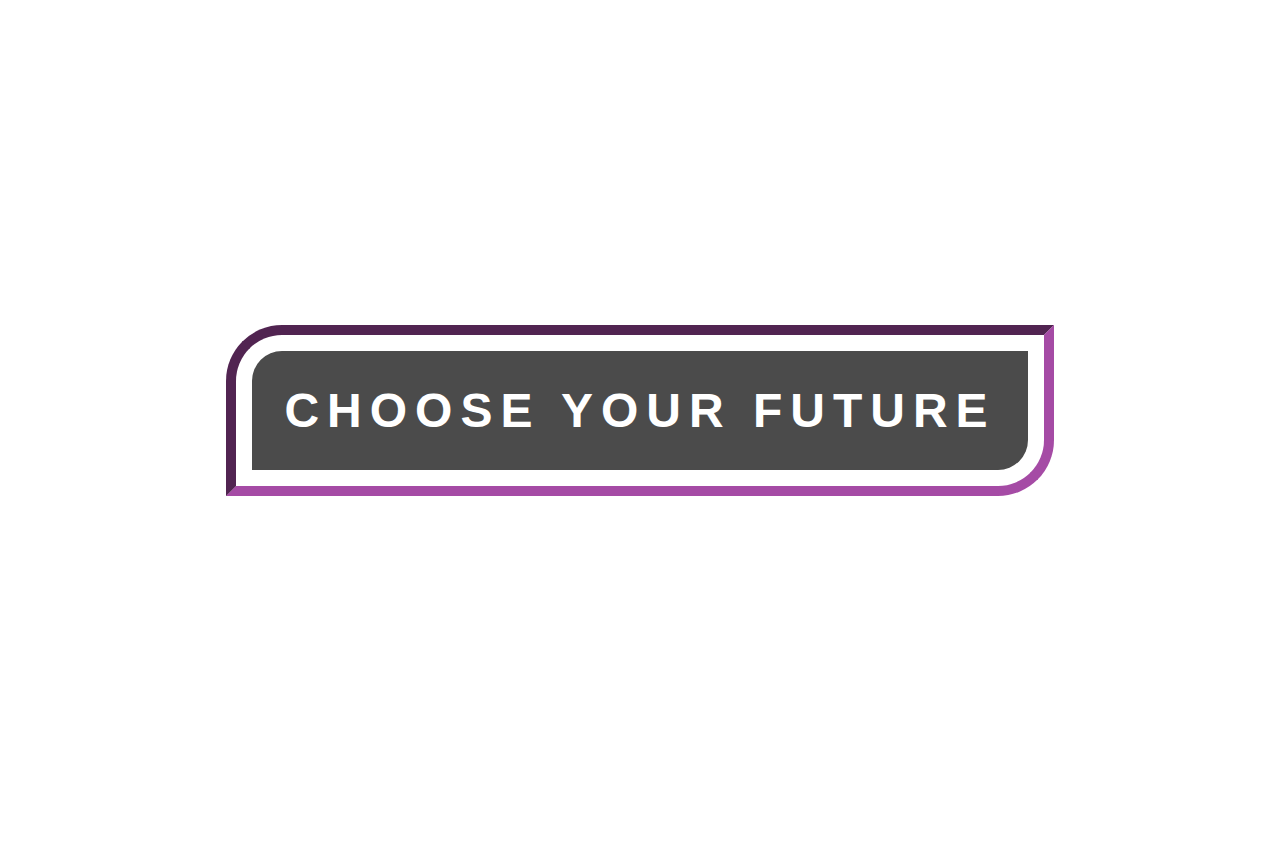
<file: parallax-website/index.html>
<!DOCTYPE html>
<html lang="en">
  <head>
    <meta charset="UTF-8" />
    <meta http-equiv="X-UA-Compatible" content="IE=edge" />
    <meta name="viewport" content="width=device-width, initial-scale=1.0" />
    <link rel="stylesheet" href="style.css" />
    <title>Parallax Website</title>
  </head>
  <body>
    <div class="parallax-background-1 bg-img">
        <h1 class="top-bottom-logo">CLARUSWAY</h1>
    </div>
    <section>
      <h2>Full Stack Development</h2>
      <p>
        The Full Stack Web Development program we offer can lead any beginner
        through the process, or take intermediate to advanced-level
        professionals to the next level in their careers! The learning path
        starts with IT Framework for beginners and continues with Front-end and
        Back-end developer course modules. A full-stack web developer is a
        programmer who has the basic knowledge for all layers of an application.
        Each layer is called a “stack”. Full stack web developers have the
        ability to design complete web applications and websites which requires
        both front-end and back-end skills. They work on the database and
        debugging of web applications or websites. Are you ready to give your
        career a boost?
      </p>
    </section>
    <div class="parallax-background-2 bg-img">
      <img
        class="clarusway-logo"
        src="./img/clarusway.png"
        alt="clarusway logo"
      />
    </div>
    <section>
      <h2>AWS Solution Architect & DevOps</h2>
      <p>
        The skills you learn in our AWS and DevOps Learning Path will enhance
        your qualifications and open greater opportunities to significantly
        leverage your income as a much sought-after professional in the
        high-demand IT job market. The AWS and DevOps Learning Path has two main
        modules: increase your ability to deliver applications quickly by
        learning services on AWS and enhance your tech skills by learning DevOps
        tools.
      </p>
    </section>
    <div class="parallax-background-4 bg-img">
      <h2 class="middle-logo">Way To Reinvent Yourself</h2>
    </div>
    <section>
      <h2>Data Analytics & Machine Learning</h2>
      <p>
        Extract knowledge and insights from different data types, Use scientific
        methods, processes, algorithms, and systems in this interdisciplinary
        field and get the essential skills expected from a data scientist. By
        this program, in addition to learn how to build complex quantitative
        algorithms and synthesize large amounts of information, gain the
        leadership and communication skills necessary to deliver measurable and
        tangible results to a variety of business stakeholders!
      </p>
    </section>
    <div class="parallax-background-3 bg-img"><h2 class="middle-logo">Clarusway Team</h2></div>
    <section>
      <h2>Why Clarusway</h2>
      <p>
        From beginners to intermediate level students, our curated content will
        meet your unique needs. Our proven curriculum and experienced
        instructors take you through the process step by step. Each student is
        provided with a mentor for tutoring support and educational advice
        throughout the program. Your access to support 24/7 ensures success –
        our chat/call system differentiates our program. Clarusway provides
        quality IT training with reasonable prices to prepare individuals for
        next-generation jobs! From beginners to IT professionals, we offer
        cutting-edge programs used today by leading corporations.
      </p>
    </section>
    <div class="parallax-background-1 bg-img"><h2 class="top-bottom-logo">CHOOSE YOUR FUTURE</h2></div>
  </body>
</html>
</file>
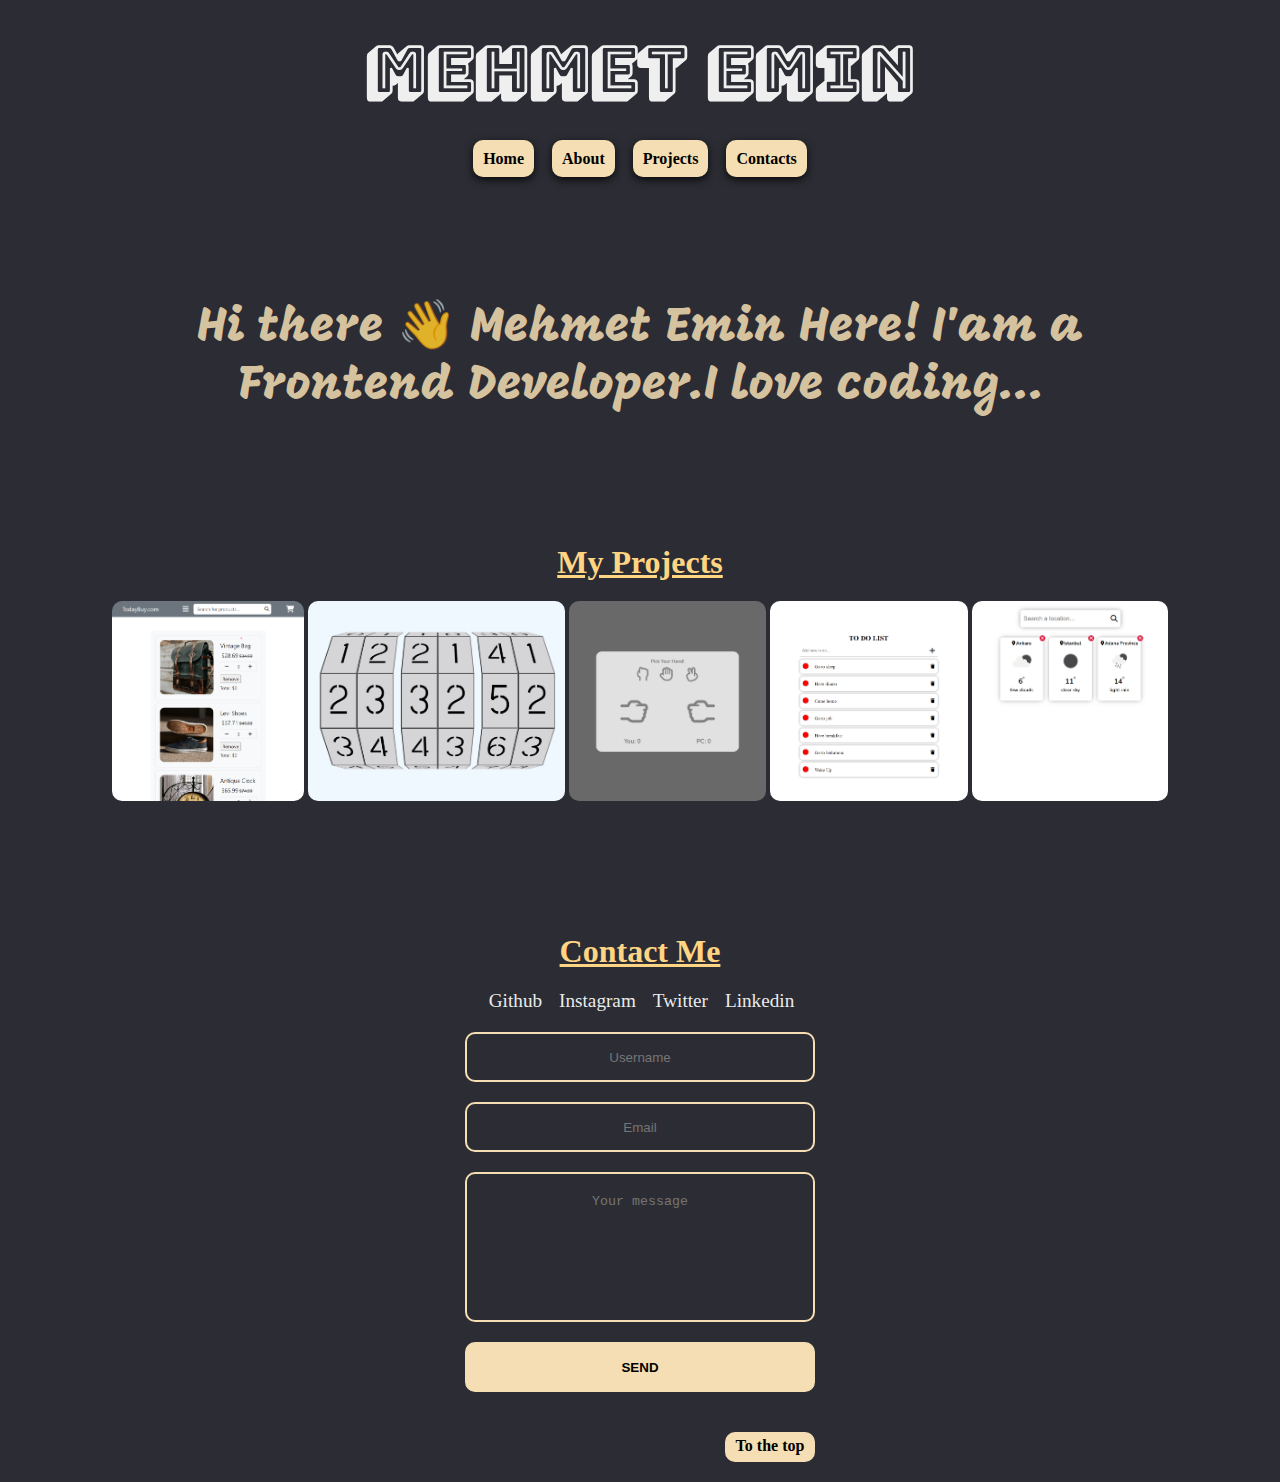
<file: personal-website/index.html>
<!DOCTYPE html>
<html lang="en">
  <head>
    <meta charset="UTF-8" />
    <meta http-equiv="X-UA-Compatible" content="IE=edge" />
    <meta name="viewport" content="width=device-width, initial-scale=1.0" />
    <link rel="stylesheet" href="./style.css" />
    <link
      rel="stylesheet"
      href="https://cdnjs.cloudflare.com/ajax/libs/font-awesome/6.4.0/css/all.min.css"
      integrity="sha512-iecdLmaskl7CVkqkXNQ/ZH/XLlvWZOJyj7Yy7tcenmpD1ypASozpmT/E0iPtmFIB46ZmdtAc9eNBvH0H/ZpiBw=="
      crossorigin="anonymous"
      referrerpolicy="no-referrer"
    />
    <title>Mehmet Emin</title>
  </head>
  <body>
    <header>
      <a name="tothetop"><h1>Mehmet Emin</h1></a>
    </header>
    <nav class="topnav">
      <ul>
        <li><a href="#">Home</a></li>
        <li><a href="#about">About</a></li>
        <li><a href="#projects">Projects</a></li>
        <li><a href="#contact">Contacts</a></li>
      </ul>
    </nav>
    <main>
      <section>
        <article>
          Hi there 👋 Mehmet Emin Here! I'am a Frontend Developer.I love
          coding...
        </article>
      </section>
      <section class="contact">
        <a name="projects"><h2>My Projects</h2></a>
        <ul>
          <li><img src="./img/checoutpage.png" alt="checkoutpage" /></li>
          <li><img src="./img/Clock.png" alt="clock" /></li>
          <li>
            <img src="./img/rockpapersicissor.png" alt="rockpaperscissor" />
          </li>
          <li><img src="./img/todoapp.png" alt="todoapp" /></li>
          <li><img src="./img/weatherapp.png" alt="weatherapp" /></li>
        </ul>
      </section>
    </main>
    <footer>
      <section>
        <a name="contact"><h2>Contact Me</h2></a>
        <nav class="contactnav">
          <ul>
            <li>
              <a id="github" href="#"
                ><i class="fa-brands fa-github"></i>Github</a
              >
            </li>
            <li>
              <a id="instagram" href="#"
                ><i class="fa-brands fa-instagram"></i>Instagram</a
              >
            </li>
            <li>
              <a id="twitter" href="#"
                ><i class="fa-brands fa-twitter"></i>Twitter</a
              >
            </li>
            <li>
              <a id="linkedin" href="#"
                ><i class="fa-brands fa-linkedin"></i>Linkedin</a
              >
            </li>
          </ul>
        </nav>
        <form action="">
          <input type="text" name="name" placeholder="Username" />
          <input type="text" name="email" placeholder="Email" />
          <textarea
            name="message"
            placeholder="Your message"
            style="resize: none"
          ></textarea>
          <input type="submit" value="SEND" class="submitbtn" />
        </form>
      </section>
    </footer>
    <div class="tothetop"><a href="#tothetop">To the top</a></div>
  </body>
</html>
</file>
<file: bootstrap-project/style.css>
* {
    box-sizing: border-box;
    padding: 0;
    margin: 0;
}
/* .banner, .services {} */
.banner {
    display: flex;
    justify-content: center;
    align-items: center;
    flex-direction: column;
    text-align: center;
    background-image: url("./imgs/placeholder.png");
    height: 100vh;
    background-size: cover;
    background-position: center;
}
.max-width-1200 {
    max-width: 1200px;
}
.icon-container {
    background-color: rgba(220, 20, 60, 0.9);
    display: flex;
    justify-content: center;
    align-items: center;
    width: 10rem;
    height: 10rem;
    border-radius: 50%;
}
.icon {
    font-size: 5rem;
    color: white;
}
#comment {
    height: 150px;
}
</file>
<file: clarusway-paths/style.css>
@import url('https://fonts.googleapis.com/css2?family=Darumadrop+One&family=Quicksand&display=swap');
* {
    box-sizing: border-box;
    padding: 0;
    margin: 0;
}
body {
    color: wheat;
    background: rgb(2,0,36);
    background: linear-gradient(135deg, rgba(2,0,36,1) 7%, rgba(61,9,121,1) 45%, rgba(7,50,148,1) 77%, rgba(15,113,133,1) 100%); 
}
h1 {
    font-size: 4rem;
    text-align: center;
    font-family: 'Darumadrop One', cursive;
}
.card img {
    width: 270px;
    float: left;
    margin-right: 1rem;
}
.card article  h2 { 
    margin-top: 0;
}
.card button {
    float: right;
    border: 1px solid grey;
    border-radius: 5px;
    width: 100px;
    height: 30px;
}
a {
    text-decoration: none;
}

.card p {
    font-family: 'Quicksand', sans-serif;
    margin: 1rem;
}
.card {
    background-color: rgba(255, 255, 255, 0.233);
    margin: 1rem auto 1rem auto;
    border: 1px solid grey;
    border-radius: 10px;
    padding: 1rem;
    max-width: 80%;
    overflow: hidden;
}
</file>
<file: google-landing-page/style.css>
@import url('https://fonts.googleapis.com/css2?family=Roboto:wght@100;300;400&display=swap');
* {
    box-sizing: border-box;
    padding: 0;
    margin: 0;
    font-family: 'Roboto', sans-serif;
}
body {
    display: flex;
    flex-direction: column;
    height: 100vh;
}
.nav__right {
    display: flex;
    justify-content: flex-end;
    align-items: center;
    padding: 1rem;
    gap: 10px;
}
.nav__right a {
    text-decoration: none;
    color: black;
}
.nav__right a:hover {
 text-decoration: underline;
}
.nav__images {
    margin-right: 10px;
}
.nav__user {
    display: flex;
    justify-content: center;
    align-items: center;
    width: 40px;
    height: 40px;
    background-color: #e3e3e3;
    border-radius: 50%;
}
.nav__user-photo {
    width: 20px;
    height: 20px;
}
.nav__app-icon {
    padding: 5px;
    width: 35px;
    height: 35px;
}
.nav__app-icon:active {
    background-color: #e3e3e3;
    cursor: pointer;
    border-radius: 50%;
    width: 35px;
    height: 35px;
}
.main {
    margin: 50px 0 50px 0;
    padding: 0 20px 0 20px;
    display: flex;
    height: 100%;
    align-items: center;
    flex-direction: column;
}
.main__top-empty-place {
    flex: 1;
    max-height: 20%;
}
.main__search-bar {
    display: flex;
    justify-content: space-between;
    align-items: center;
    gap: 20px;
    border-radius: 50px;
    border: 1px solid #e3e3e3;
    padding: 5px 20px 5px 20px;
    margin: 20px 0 30px 0;
    width: 100%;
    height: 40px;
    max-width: 500px;
    min-width: 300px;
}
.main__search-bar:hover {
    border: none;
    box-shadow: rgba(0, 0, 0, 0.249) 0px 0px 5px 2px;
}
#search {
    border: none;
    width: 100%;
    height: 30px;
    background-color: rgba(0,0,0, 0);
}
#search:focus {
 outline: none;
}
.main__search-bar--icons {
    width: 20px;
    height: 20px;
    cursor: pointer;
}

.main__buttons {
    background-color: #f8f9fa;
    border-radius: 5px;
    border: none;
    padding: 10px;
    margin: 0 5px 0 5px;
}
.main__buttons:hover {
    cursor: pointer;
    opacity: 0.8;
}
footer {
    margin-top: auto;
    background-color: #f2f2f2;
    width: 100%;
    color: rgba(0, 0, 0, 0.6);
    font-weight: 300;
    font-size: 0.9rem;
}
.footer__location {
    padding: 10px 10px 10px 20px;
    border-bottom: 1px solid grey;
}
.footer__info {
    display: flex;
    justify-content: space-between;
    padding: 20px;
}
.footer__info ul {
    display: flex;
    flex-wrap: wrap;
    gap: 1rem;
    list-style-type: none;
}
</file>
<file: netflix-survey/style.css>
@import url('https://fonts.googleapis.com/css2?family=Titan+One&display=swap');
* {
  box-sizing: border-box;
  padding: 0;
  margin: 0;
  border: none;
}
body {
  background-image: url("./img/NetflixBackgroundImage.jpg");
  background-repeat: no-repeat;
  background-size: cover;
  font-family: Arial, Helvetica, sans-serif;
}
main {
    background-color: rgba(0, 0, 0, 0.3);
    padding: 10px 0 40px 0;
    max-width: 1240px;
    margin: 30px auto 30px auto;
}
form {
  background-color: rgba(0, 0, 0, 0.8);
  width: 350px;
  margin: 10px auto 10px auto;
}
.header {
    text-align: center;
}
.header h1 {
    font-size: 2.5em;
    font-family: 'Titan One', cursive;
    font-weight: bolder;
    line-height: 1.6em;
}
.header p {
    color: white;
    font-family: 'Times New Roman', Times, serif;
    font-weight: bolder;
}
.main {
  text-align: center;
}
.main label,
.main input {
  display: block;
  text-align: left;
  margin: auto;
  line-height: 3em;
}
.main label {
  color: white;
  width: 290px;
}
.main input,
select {
  width: 290px;
  height: 40px;
  padding: 10px;
}
.cehckbox input {
  text-align: left;
}
legend {
  line-height: 1.4em;
}
.checkbox,
.selectbox {
  margin-top: 16px;
  color: white;
  padding-left: 29px;
}
.textarea {
  text-align: center;
}
.textarea label {
  text-align: left;
  display: block;
  color: white;
  width: 290px;
  margin: auto;
  line-height: 3em;
}
.textarea textarea {
  overflow: hidden;
  resize: none;
  width: 290px;
  height: 100px;
  padding: 10px;
}
#submit-btn {
  border: none;
  background-color: red;
  width: 100px;
  height: 30px;
  border-radius: 20px;
  color: white;
  font-weight: bold;
}
.btn-container {
  width: 100%;
  height: 50px;
  text-align: center;
  padding-top: 10px;
}
</file>
<file: parallax-website/style.css>
* {
    box-sizing: border-box;
    padding: 0;
    margin: 0;
    color: white;
    font-family: 'Lato', sans-serif;
}
.bg-img {
    display: flex;
    justify-content: center;
    align-items: center;
    min-height: 100vh; 
    background-attachment: fixed;
    background-position: center;
    background-repeat: no-repeat;
    background-size: cover;
}
section {
    background-color: #282e34;
    text-align: center;
    padding: 4rem;
}
p { 
    font-size: 1.1rem;
    line-height: 1.5rem;
    margin-top: 2rem;
}
.top-bottom-logo {
    font-size: 3rem;
    letter-spacing: 0.5rem;
    outline-offset: 1rem;
    outline: 10px inset #a54ba5;
    background-color: #4b4b4b;
    padding: 2rem;
    border-radius: 30px 0 30px 0;
}
.middle-logo {
    font-size: 2rem;
    letter-spacing: 0.5rem;
    outline-offset: 0.3rem;
    outline: 7px inset #a54ba5;
    background-color: #4b4b4b;
    padding: 1rem;
    border-radius: 20px 0 20px 0;  
}
.clarusway-logo {
    height: 100px;
}
.parallax-background-1 {
  background-image: url("./img/bg.jpg");
} 
.parallax-background-2 {
    background-image: url("./img/bg1.jpg");
    opacity: 0.7;
} 
.parallax-background-3 {
    opacity: 0.7;
    background-image: url("./img/bg2.jpg");
} 
.parallax-background-4 {
    opacity: 0.7;
  background-image: url("./img/bg3.jpg");
}
</file>
<file: personal-website/style.css>
@import url("https://fonts.googleapis.com/css2?family=Bungee+Shade&family=Mogra&display=swap");
* {
  box-sizing: border-box;
  text-align: center;
  padding: 0;
  margin: 0;
  fill: crimson;
}
body {
  background-color: rgb(44, 45, 52);
}
h1 {
  font-family: "Bungee Shade", cursive;
  font-size: 4rem;
  line-height: 5rem;
  margin: 30px 0 40px 0;
  color: rgba(255, 255, 255, 0.925);
}
main section article {
  font-size: 2rem;
  font-family: "Mogra", cursive;
  color: rgba(245, 222, 179, 0.852);
  font-size: 3rem;
  padding: 10% 10% 0 10%;
  height: 20%;
}
li {
  display: inline-block;
}
.topnav a {
  background-color: wheat;
  border-radius: 10px;
  box-shadow: rgba(0, 0, 0, 0.795) 0px 3px 8px;
  padding: 10px;
  margin: 7px;
  width: 7rem;
  font-weight: 600;
  color: black;
}
.topnav a:hover,
.submitbtn:hover,
.tothetop a:hover {
  background-color: rgba(220, 20, 60, 0.8);
  color: wheat;
}
img {
  height: 200px;
  border-radius: 10px;
}
a {
  text-decoration: none;
}
h2 {
  margin-bottom: 20px;
  font-size: 2rem;
  color: rgb(255, 212, 131);
  text-decoration: underline;
}
.contact {
  padding: 10% 0 10% 0;
}
.contactnav a {
  font-size: 1.2rem;
  padding: 5px;
  color: rgba(255, 255, 255, 0.925);
}
.contactnav a:hover {
  color: red;
}
.contactnav i {
  margin-right: 3px;
}
footer input,
textarea {
  width: 350px;
  height: 50px;
  margin: 20px auto 20px auto;
  display: block;
  border: 2px solid wheat;
  border-radius: 10px;
  background-color: rgba(0, 0, 0, 0);
}
footer textarea {
  height: 150px;
  padding-top: 20px;
}
.submitbtn {
  background-color: wheat;
  color: black;
  font-weight: bold;
}
.tothetop {
  text-align: right;
  width: 350px;
  height: 70px;
  margin: auto;
  padding: 20px 0 0 0;
}
.tothetop a {
  display: inline-block;
  background-color: wheat;
  width: 90px;
  height: 30px;
  padding-top: 5px;
  border-radius: 10px;
  color: black;
  font-weight: bold;
}
</file>
